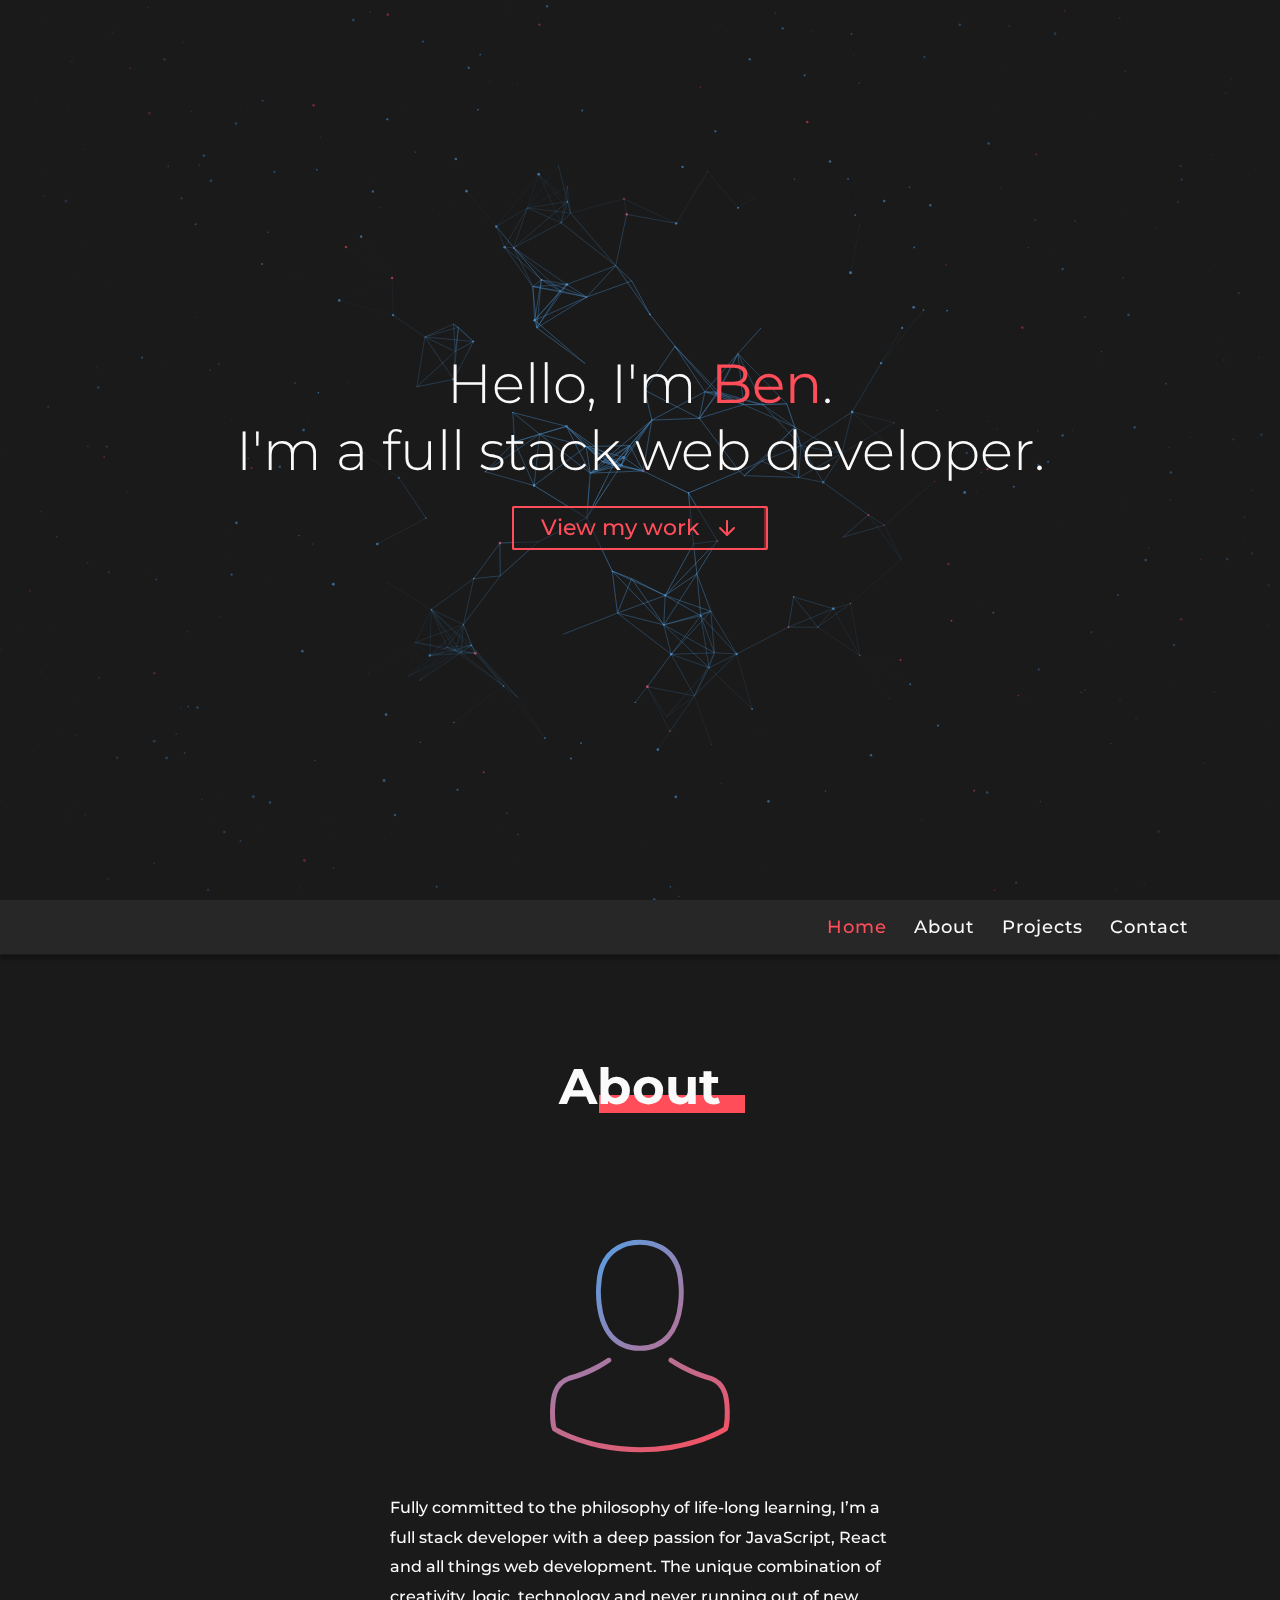
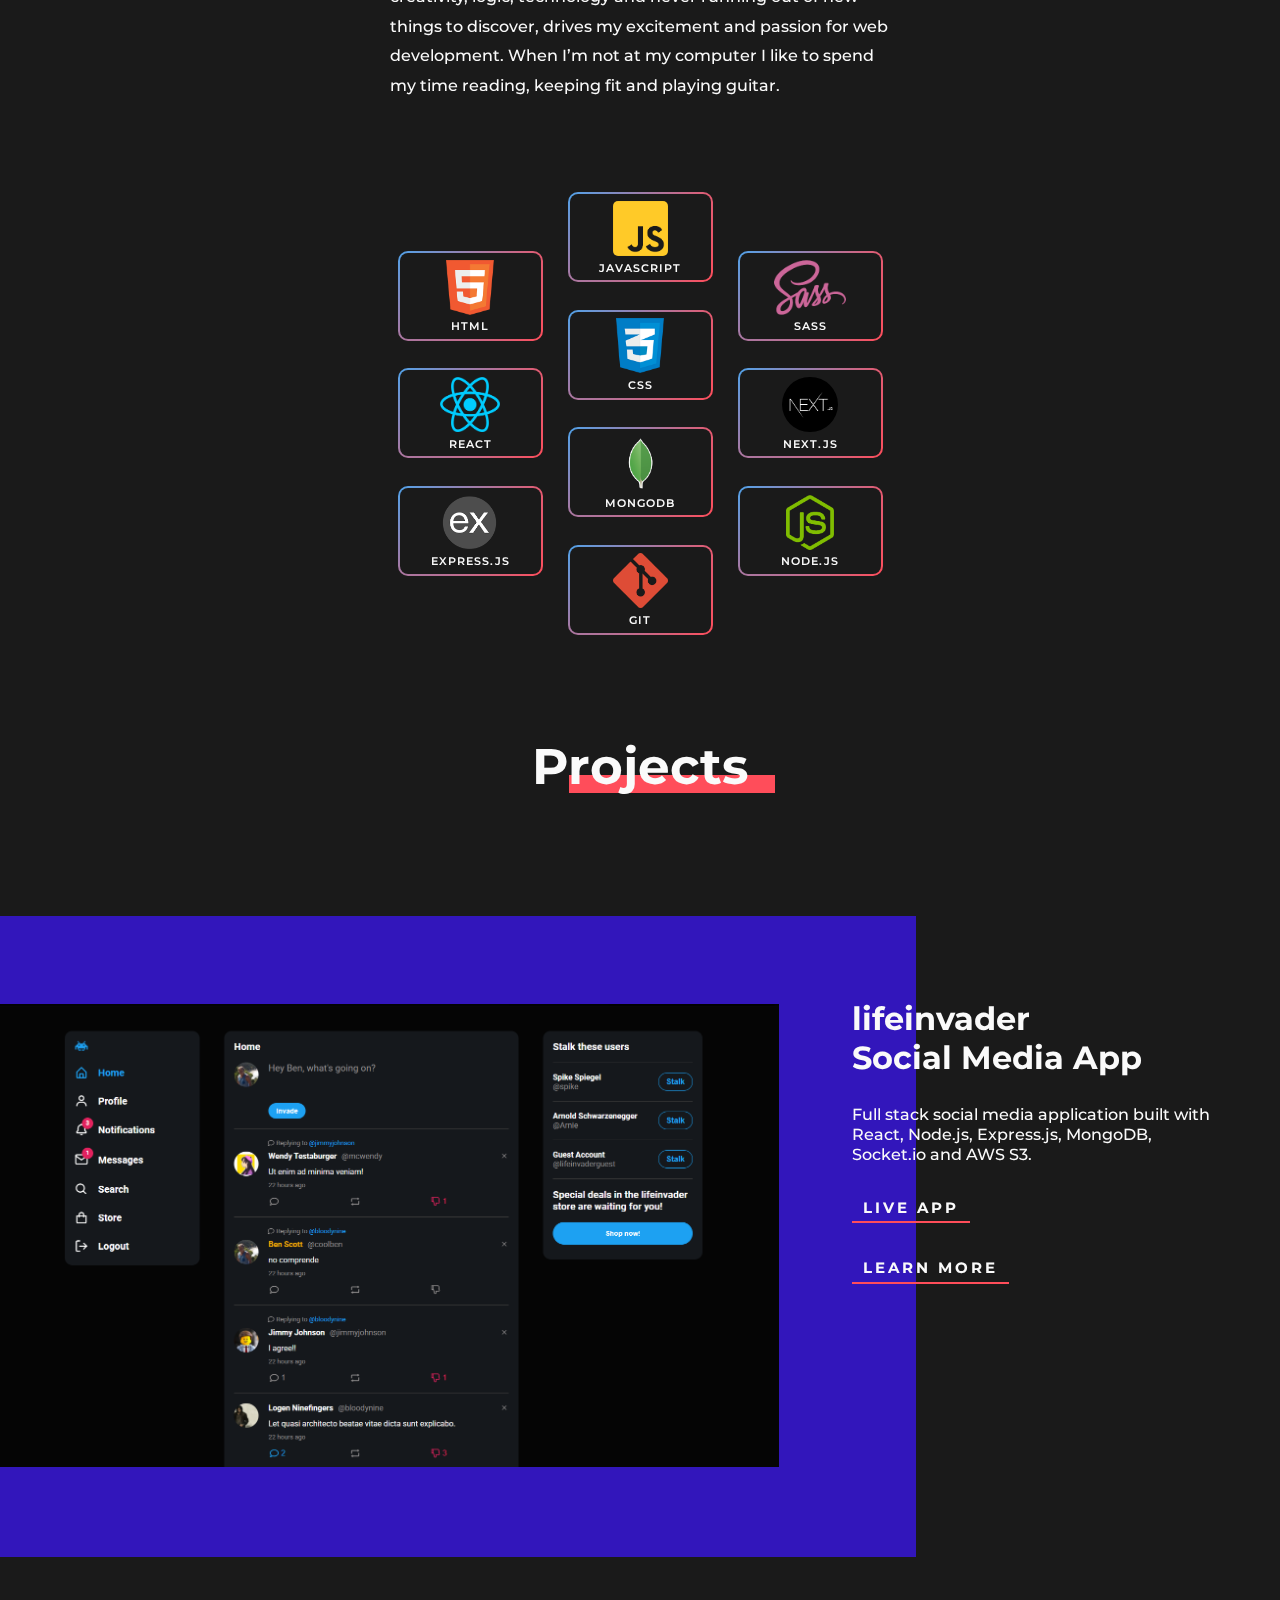
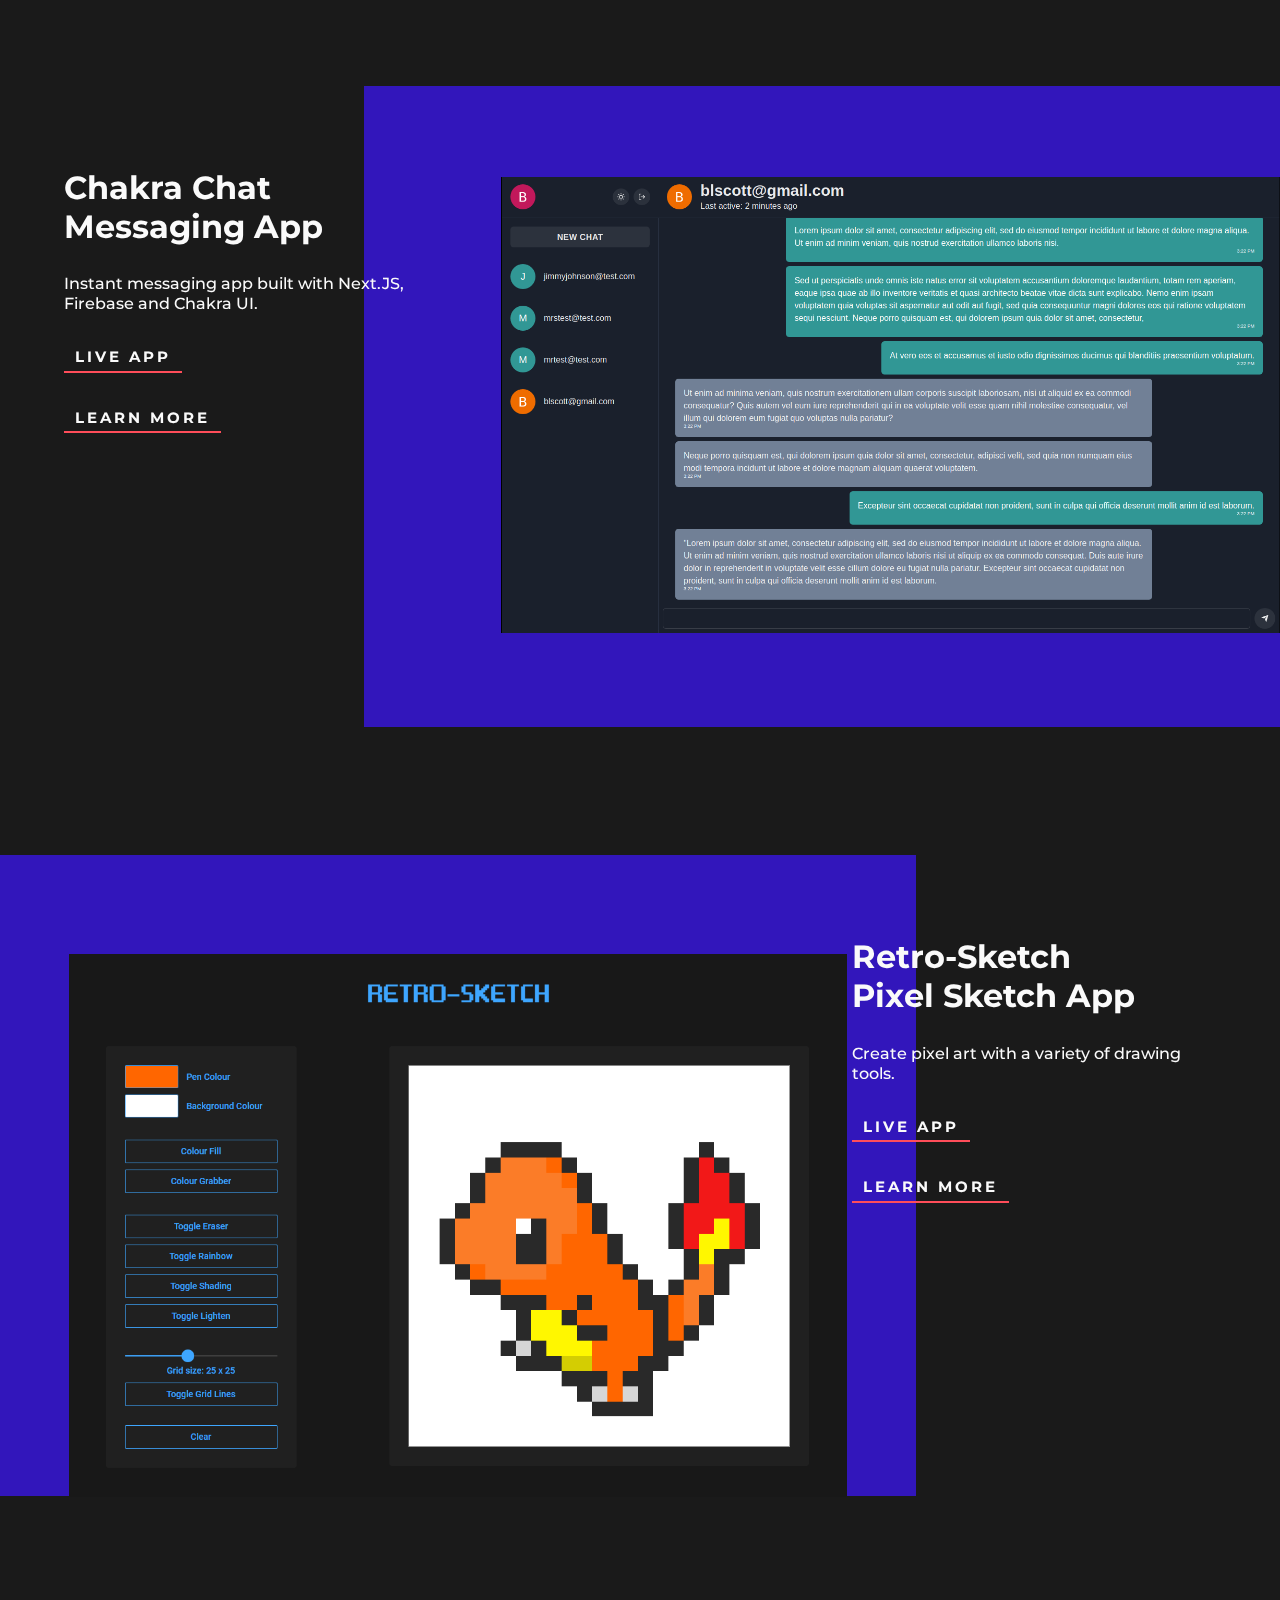
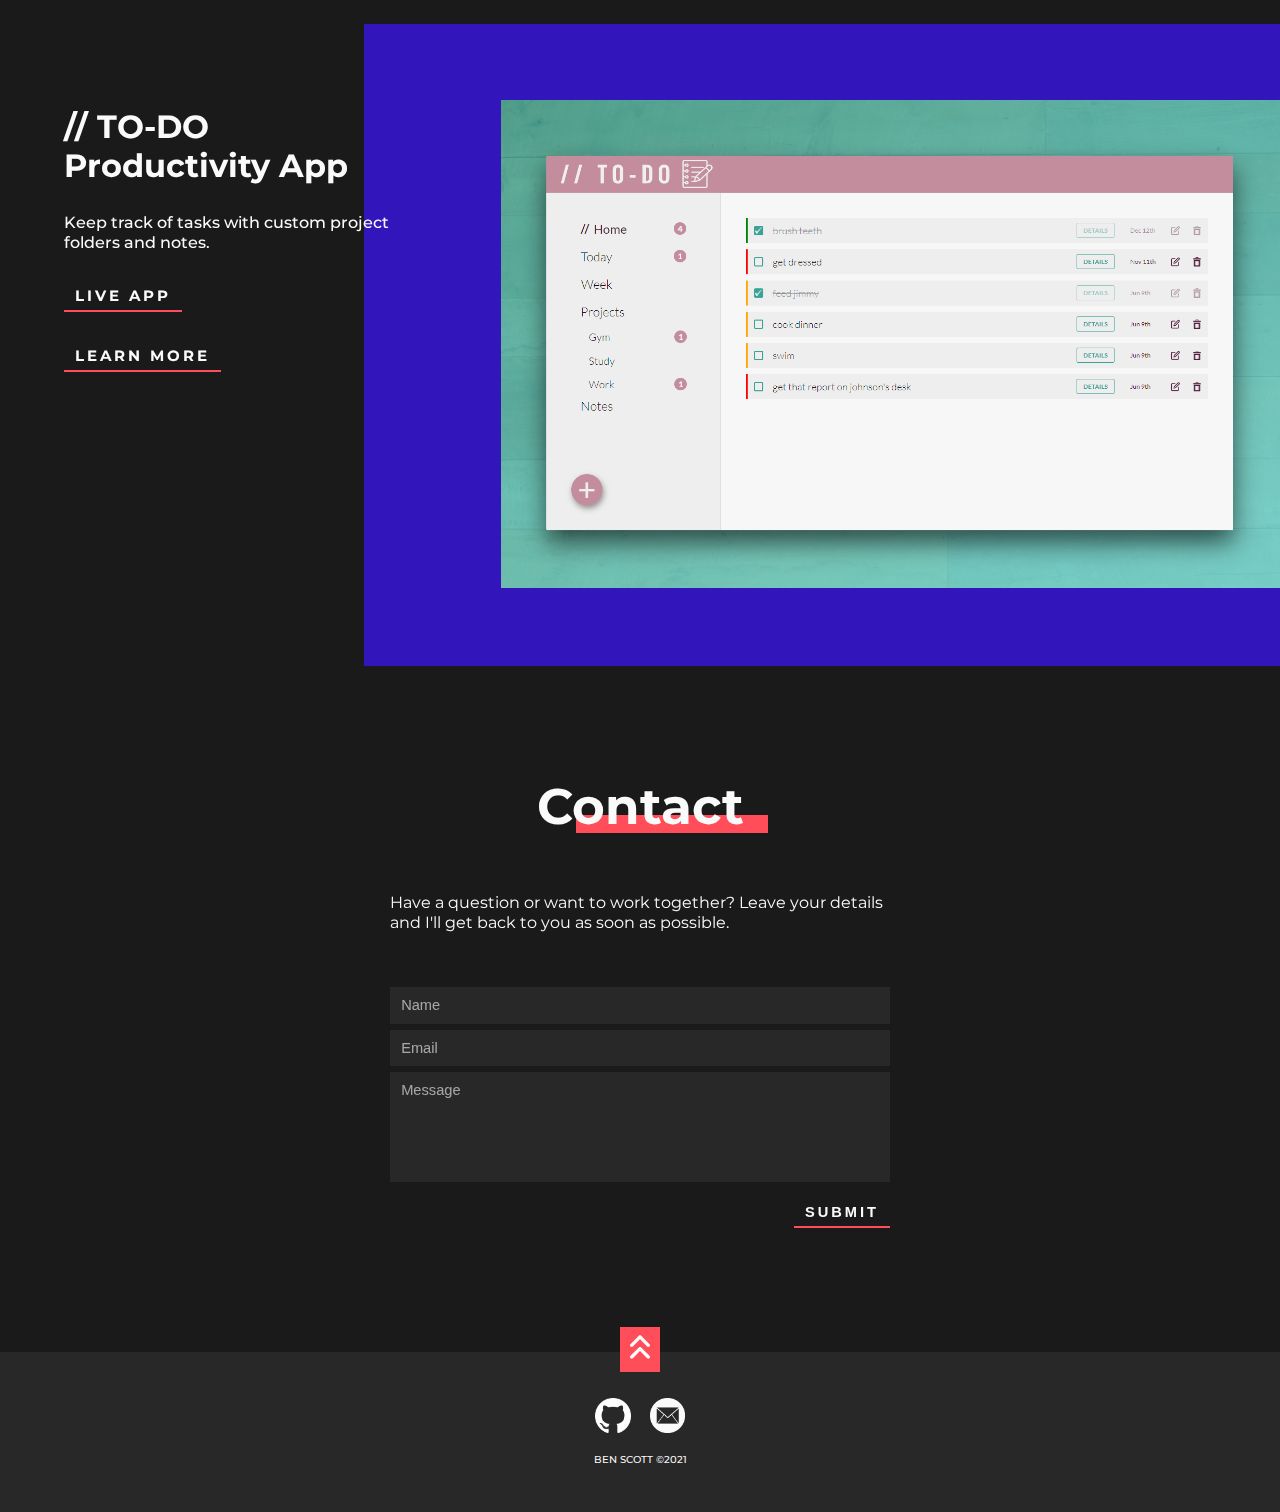
<file: dist/index.html>
<!doctype html><html lang="en"><head><meta charset="UTF-8"/><meta name="viewport" content="width=device-width,initial-scale=1"/><title>Ben Scott | Full Stack Web Developer</title><link rel="icon" href="fav.png"><script defer="defer" src="main.e7c7970a12833611eb02.js"></script><link href="main.40f27e161ba829c32fbb.css" rel="stylesheet"></head><body><div class="hero" id="hero"><div class="canvas"><canvas class="connecting-dots"></canvas></div><div class="heading"><div class="heading__line-1">Hello, I'm <span>Ben</span>.</div><div class="heading__line-2">I'm a full stack web developer.</div><a href="#about" class="heading__link"><div class="heading-cta">View my work <svg class="heading__arrow" version="1.1" xmlns="http://www.w3.org/2000/svg" width="24" height="24" viewBox="0 0 24 24"><title>arrow-right</title><path d="M11.293 5.707l5.293 5.293h-11.586c-0.552 0-1 0.448-1 1s0.448 1 1 1h11.586l-5.293 5.293c-0.391 0.391-0.391 1.024 0 1.414s1.024 0.391 1.414 0l7-7c0.092-0.092 0.166-0.202 0.217-0.324 0.101-0.245 0.101-0.521 0-0.766-0.049-0.118-0.121-0.228-0.217-0.324l-7-7c-0.391-0.391-1.024-0.391-1.414 0s-0.391 1.024 0 1.414z"></path></svg></div></a></div></div><nav class="navigation-bar"><ul class="navigation"><li class="navigation__item navigation__item--active" id="nav-hero"><a href="#hero">Home</a></li><li class="navigation__item" id="nav-about"><a href="#about">About</a></li><li class="navigation__item" id="nav-projects"><a href="#projects">Projects</a></li><li class="navigation__item" id="nav-contact"><a href="#contact">Contact</a></li></ul></nav><div class="main-bg"><div class="canvas"><canvas class="canvas-2"></canvas></div></div><section class="about" id="about"><h2 class="about__heading section-heading">About</h2><div class="about__content"><div class="profile"><div class="profile__picture"><svg version="1.1" id="Capa_1" xmlns="http://www.w3.org/2000/svg" xmlns:xlink="http://www.w3.org/1999/xlink" x="0px" y="0px" viewBox="0 0 482.9 482.9" style="enable-background:new 0 0 482.9 482.9" xml:space="preserve" height="100%" stroke="rgb(26, 26, 26)" stroke-width="16"><g><path fill="url(#gradient-1)" d="M239.7,260.2c0.5,0,1,0,1.6,0c0.2,0,0.4,0,0.6,0c0.3,0,0.7,0,1,0c29.3-0.5,53-10.8,70.5-30.5
  			c38.5-43.4,32.1-117.8,31.4-124.9c-2.5-53.3-27.7-78.8-48.5-90.7C280.8,5.2,262.7,0.4,242.5,0h-0.7c-0.1,0-0.3,0-0.4,0h-0.6
  			c-11.1,0-32.9,1.8-53.8,13.7c-21,11.9-46.6,37.4-49.1,91.1c-0.7,7.1-7.1,81.5,31.4,124.9C186.7,249.4,210.4,259.7,239.7,260.2z
  			 M164.6,107.3c0-0.3,0.1-0.6,0.1-0.8c3.3-71.7,54.2-79.4,76-79.4h0.4c0.2,0,0.5,0,0.8,0c27,0.6,72.9,11.6,76,79.4
  			c0,0.3,0,0.6,0.1,0.8c0.1,0.7,7.1,68.7-24.7,104.5c-12.6,14.2-29.4,21.2-51.5,21.4c-0.2,0-0.3,0-0.5,0l0,0c-0.2,0-0.3,0-0.5,0
  			c-22-0.2-38.9-7.2-51.4-21.4C157.7,176.2,164.5,107.9,164.6,107.3z"/><path fill="url(#gradient-2)" d="M446.8,383.6c0-0.1,0-0.2,0-0.3c0-0.8-0.1-1.6-0.1-2.5c-0.6-19.8-1.9-66.1-45.3-80.9c-0.3-0.1-0.7-0.2-1-0.3
  			c-45.1-11.5-82.6-37.5-83-37.8c-6.1-4.3-14.5-2.8-18.8,3.3c-4.3,6.1-2.8,14.5,3.3,18.8c1.7,1.2,41.5,28.9,91.3,41.7
  			c23.3,8.3,25.9,33.2,26.6,56c0,0.9,0,1.7,0.1,2.5c0.1,9-0.5,22.9-2.1,30.9c-16.2,9.2-79.7,41-176.3,41
  			c-96.2,0-160.1-31.9-176.4-41.1c-1.6-8-2.3-21.9-2.1-30.9c0-0.8,0.1-1.6,0.1-2.5c0.7-22.8,3.3-47.7,26.6-56
  			c49.8-12.8,89.6-40.6,91.3-41.7c6.1-4.3,7.6-12.7,3.3-18.8c-4.3-6.1-12.7-7.6-18.8-3.3c-0.4,0.3-37.7,26.3-83,37.8
  			c-0.4,0.1-0.7,0.2-1,0.3c-43.4,14.9-44.7,61.2-45.3,80.9c0,0.9,0,1.7-0.1,2.5c0,0.1,0,0.2,0,0.3c-0.1,5.2-0.2,31.9,5.1,45.3
  			c1,2.6,2.8,4.8,5.2,6.3c3,2,74.9,47.8,195.2,47.8s192.2-45.9,195.2-47.8c2.3-1.5,4.2-3.7,5.2-6.3
  			C447,415.5,446.9,388.8,446.8,383.6z"/></g><defs><linearGradient id="gradient-1" x1="0" y1="0" x2="80%" y2="80%"><stop stop-color="rgb(81,162,233)" offset="0%"/><stop stop-color="rgb(168,120,162)" offset="100%"/></linearGradient><linearGradient id="gradient-2" x1="20%" y1="20%" x2="100%" y2="100%"><stop stop-color="rgb(168,120,162)" offset="0%"/><stop stop-color="rgb(255,77,90)" offset="100%"/></linearGradient></defs></svg></div><p class="profile__blurb">Fully committed to the philosophy of life-long learning, I’m a full stack developer with a deep passion for JavaScript, React and all things web development. The unique combination of creativity, logic, technology and never running out of new things to discover, drives my excitement and passion for web development. When I’m not at my computer I like to spend my time reading, keeping fit and playing guitar.</p></div><div class="skills"><div class="skills__row"><div class="skills__item skills__item--html"><img src="imgs/html.6aa56206be02cf6404844871df1d2da6.png" alt=""/><div class="skills__item-name">HTML</div></div><div class="skills__item skills__item--react"><img src="imgs/react.cb15bfce2a9004ce61c5f79f805b067b.png" alt=""/><div class="skills__item-name">REACT</div></div><div class="skills__item skills__item--npm"><img src="imgs/express.1eca086d2a78b4be3dd1f0a47b84b618.png" alt=""/><div class="skills__item-name">EXPRESS.JS</div></div></div><div class="skills__row"><div class="skills__item skills__item--js"><img src="imgs/js.f8a28e905c78dadb79434b7ceebd52a0.png" alt=""/><div class="skills__item-name">JAVASCRIPT</div></div><div class="skills__item skills__item--css"><img src="imgs/css.0ce0f0a2b4c4aa34b64c40e5278af3d1.png" alt=""/><div class="skills__item-name">CSS</div></div><div class="skills__item skills__item--python"><img src="imgs/mongo.41ae1969f341d30268a13d57846efcc6.png" alt=""/><div class="skills__item-name">MONGODB</div></div><div class="skills__item skills__item--git"><img src="imgs/git.3092b5991e8accb9e7c36817c048a8d5.png" alt=""/><div class="skills__item-name">GIT</div></div></div><div class="skills__row"><div class="skills__item skills__item--sass"><img src="imgs/sass.3706567f8b353c748df3850c1aabca46.png" alt=""/><div class="skills__item-name">SASS</div></div><div class="skills__item skills__item--webpack"><img src="imgs/nextjs.ff373e2ef4f7fdf152425a8c5c30816c.png" alt=""/><div class="skills__item-name">NEXT.JS</div></div><div class="skills__item skills__item--r"><img src="imgs/node.94a06c4b9dd29e984501e6407e77a918.png" alt=""/><div class="skills__item-name">NODE.JS</div></div></div></div></div></section><section class="projects" id="projects"><h2 class="projects__heading section-heading">Projects</h2><div class="project project-left"><a href="https://lifeinvadersocial.herokuapp.com/" target="_blank"><div class="project__image-container weather"><div class="project__image-image"><img src="imgs/lifeinvader.c25acb0a33904bc4e90c656d87c651cc.png" alt=""/></div></div></a><div class="project__info"><h3 class="project__title">lifeinvader<br/>Social Media App</h3><p class="project__description">Full stack social media application built with React, Node.js, Express.js, MongoDB, Socket.io and AWS S3.</p><a href="https://lifeinvadersocial.herokuapp.com/" target="_blank"><div class="project__live-2">Live app</div></a><a href="https://github.com/bscottnz/life-invader-frontend" target="_blank"><div class="project__live-2">learn more</div></a></div></div><div class="project project-right"><div class="project__info"><h3 class="project__title">Chakra Chat<br/>Messaging App</h3><p class="project__description">Instant messaging app built with Next.JS, Firebase and Chakra UI.</p><a href="https://nextjs-chakra-chatapp-qnhb6dq42-bscottnz.vercel.app/" target="_blank"><div class="project__live-2">live app</div></a><a href="https://github.com/bscottnz/nextjs-chakra-chatapp" target="_blank"><div class="project__live-2">learn more</div></a></div><a href="https://nextjs-chakra-chatapp-qnhb6dq42-bscottnz.vercel.app/" target="_blank"><div class="project__image-container todo"><div class="project__image-image"><img src="imgs/chatapp.d9f2104f9e2c15a0bcbba042541ca178.png" alt=""/></div></div></a></div><div class="project project-left"><a href="https://bscottnz.github.io/esketch/" target="_blank"><div class="project__image-container retro"><div class="project__image-image"><img src="imgs/retro.d5a0a58727affa92cb80fdfa78a07a26.png" alt=""/></div></div></a><div class="project__info"><h3 class="project__title">Retro-Sketch<br/>Pixel Sketch App</h3><p class="project__description">Create pixel art with a variety of drawing tools.</p><a href="https://bscottnz.github.io/esketch/" target="_blank"><div class="project__live-2">Live app</div></a><a href="https://github.com/bscottnz/esketch" target="_blank"><div class="project__live-2">learn more</div></a></div></div><div class="project project-right"><div class="project__info"><h3 class="project__title">// TO-DO<br/>Productivity App</h3><p class="project__description">Keep track of tasks with custom project folders and notes.</p><a href="https://bscottnz.github.io/todo/" target="_blank"><div class="project__live-2">live app</div></a><a href="https://github.com/bscottnz/todo" target="_blank"><div class="project__live-2">learn more</div></a></div><a href="https://bscottnz.github.io/todo/" target="_blank"><div class="project__image-container todo"><div class="project__image-image"><img src="imgs/todo.af05ff37bdc5302d22530d5631e136cd.png" alt=""/></div></div></a></div></section><section class="contact" id="contact"><h2 class="contact__heading section-heading">Contact</h2><p class="contact__text">Have a question or want to work together? Leave your details and I'll get back to you as soon as possible.</p><form class="contact__form" action="https://formspree.io/f/xdoprgpv" method="POST"><input class="contact__form-name" name="name" placeholder="Name"/> <input class="contact__form-email" type="email" name="_replyto" placeholder="Email"/> <textarea class="contact__form-message" name="message" placeholder="Message"></textarea><div class="contact__form-error-submit"><div class="form-error"><div class="form-error__name">Please enter your name.</div><div class="form-error__email">Please enter a valid email.</div><div class="form-error__msg">Please enter a message.</div></div><button type="button" class="contact__form-submit-2 project__live-2" id="form-submit">Submit</button></div></form></section><footer class="footer"><a href="#hero"><div class="return-home"><svg version="1.1" xmlns="http://www.w3.org/2000/svg" width="100%" viewBox="0 0 24 24"><title></title><path fill="#fafafa" d="M17.707 10.293l-5-5c-0.391-0.391-1.024-0.391-1.414 0l-5 5c-0.391 0.391-0.391 1.024 0 1.414s1.024 0.391 1.414 0l4.293-4.293 4.293 4.293c0.391 0.391 1.024 0.391 1.414 0s0.391-1.024 0-1.414zM17.707 17.293l-5-5c-0.391-0.391-1.024-0.391-1.414 0l-5 5c-0.391 0.391-0.391 1.024 0 1.414s1.024 0.391 1.414 0l4.293-4.293 4.293 4.293c0.391 0.391 1.024 0.391 1.414 0s0.391-1.024 0-1.414z"></path></svg></div></a><div class="socials"><a href="https://github.com/bscottnz" target="_blank"><div class="socials__github"><img src="imgs/github-logo.d03ce87cf6b5a432c44f847eefec1204.png" alt=""/></div></a><a href="mailto:blscott@gmail.com" target="_blank"><div class="socials__email"><img src="imgs/mail.4f2db89278f9ad3abef627211b414574.png" alt=""/></div></a></div><p class="copyright">BEN SCOTT ©2021</p></footer></body></html>
</file>
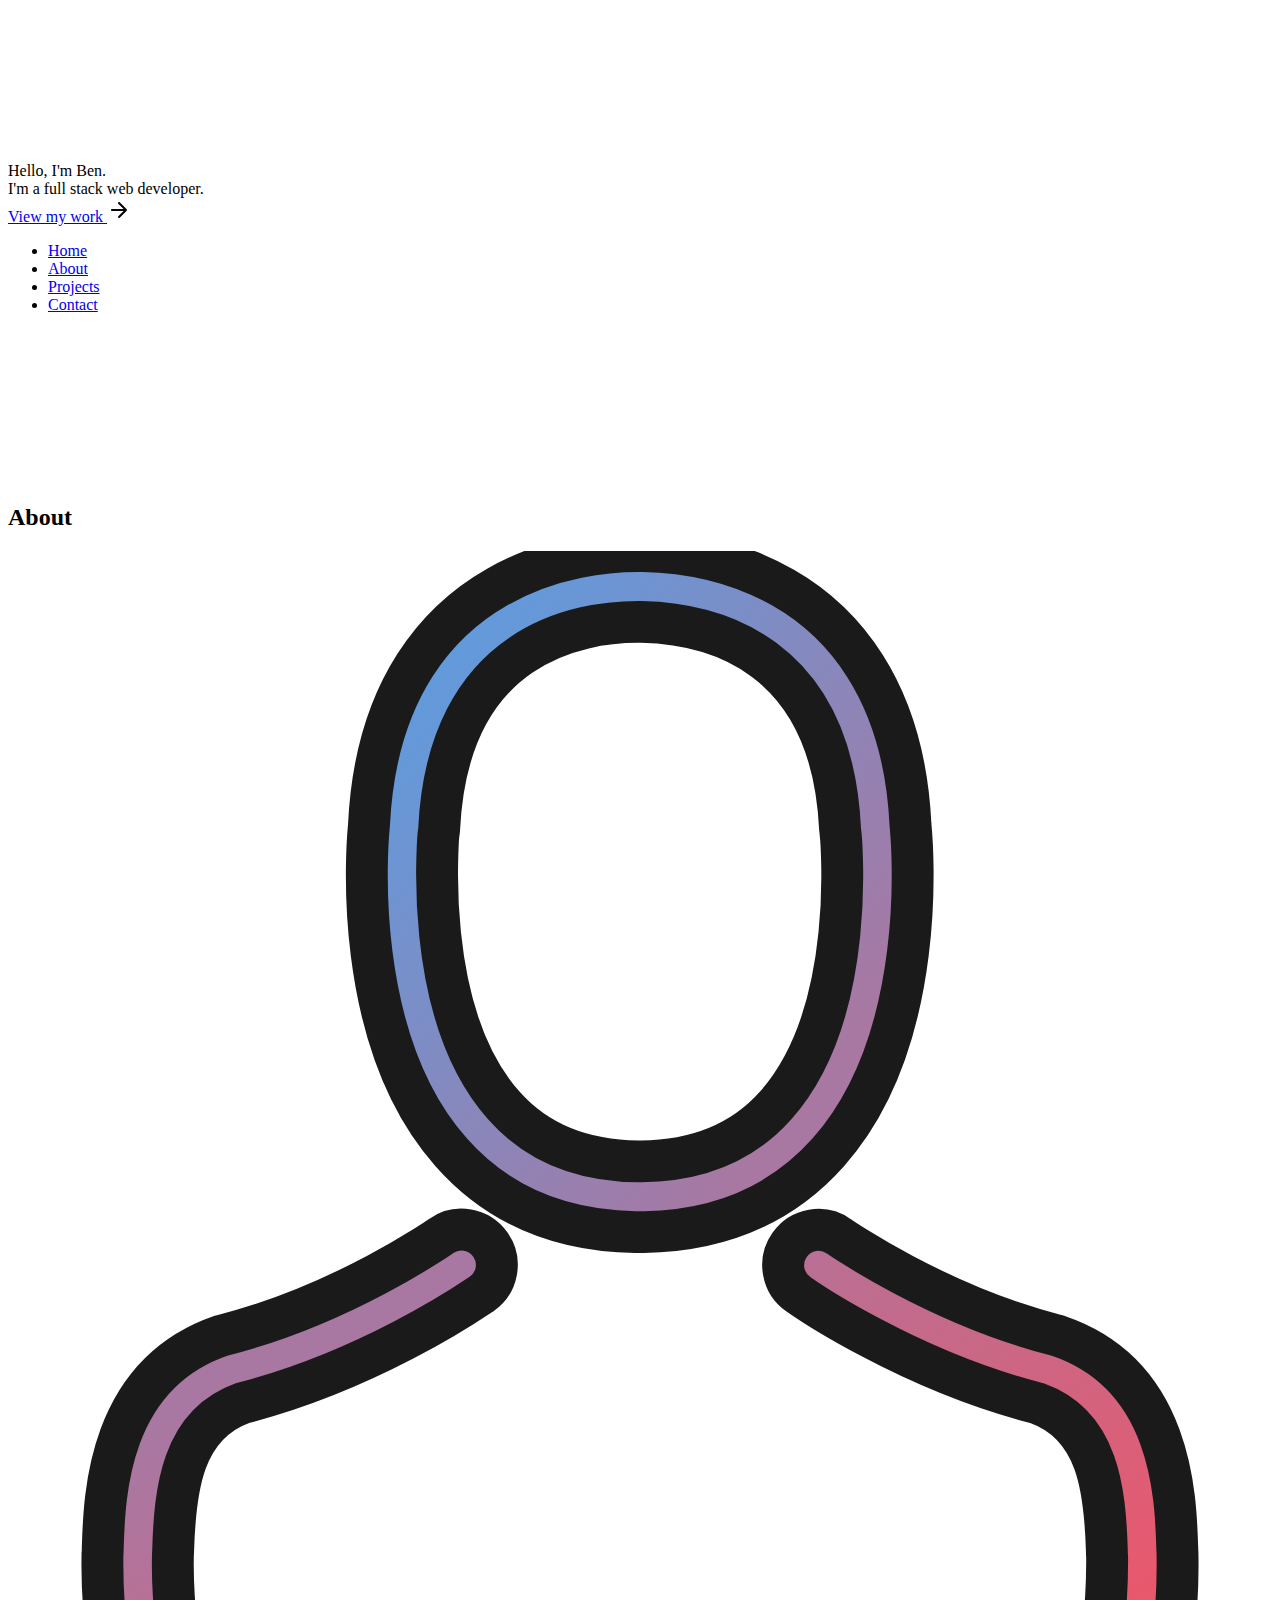
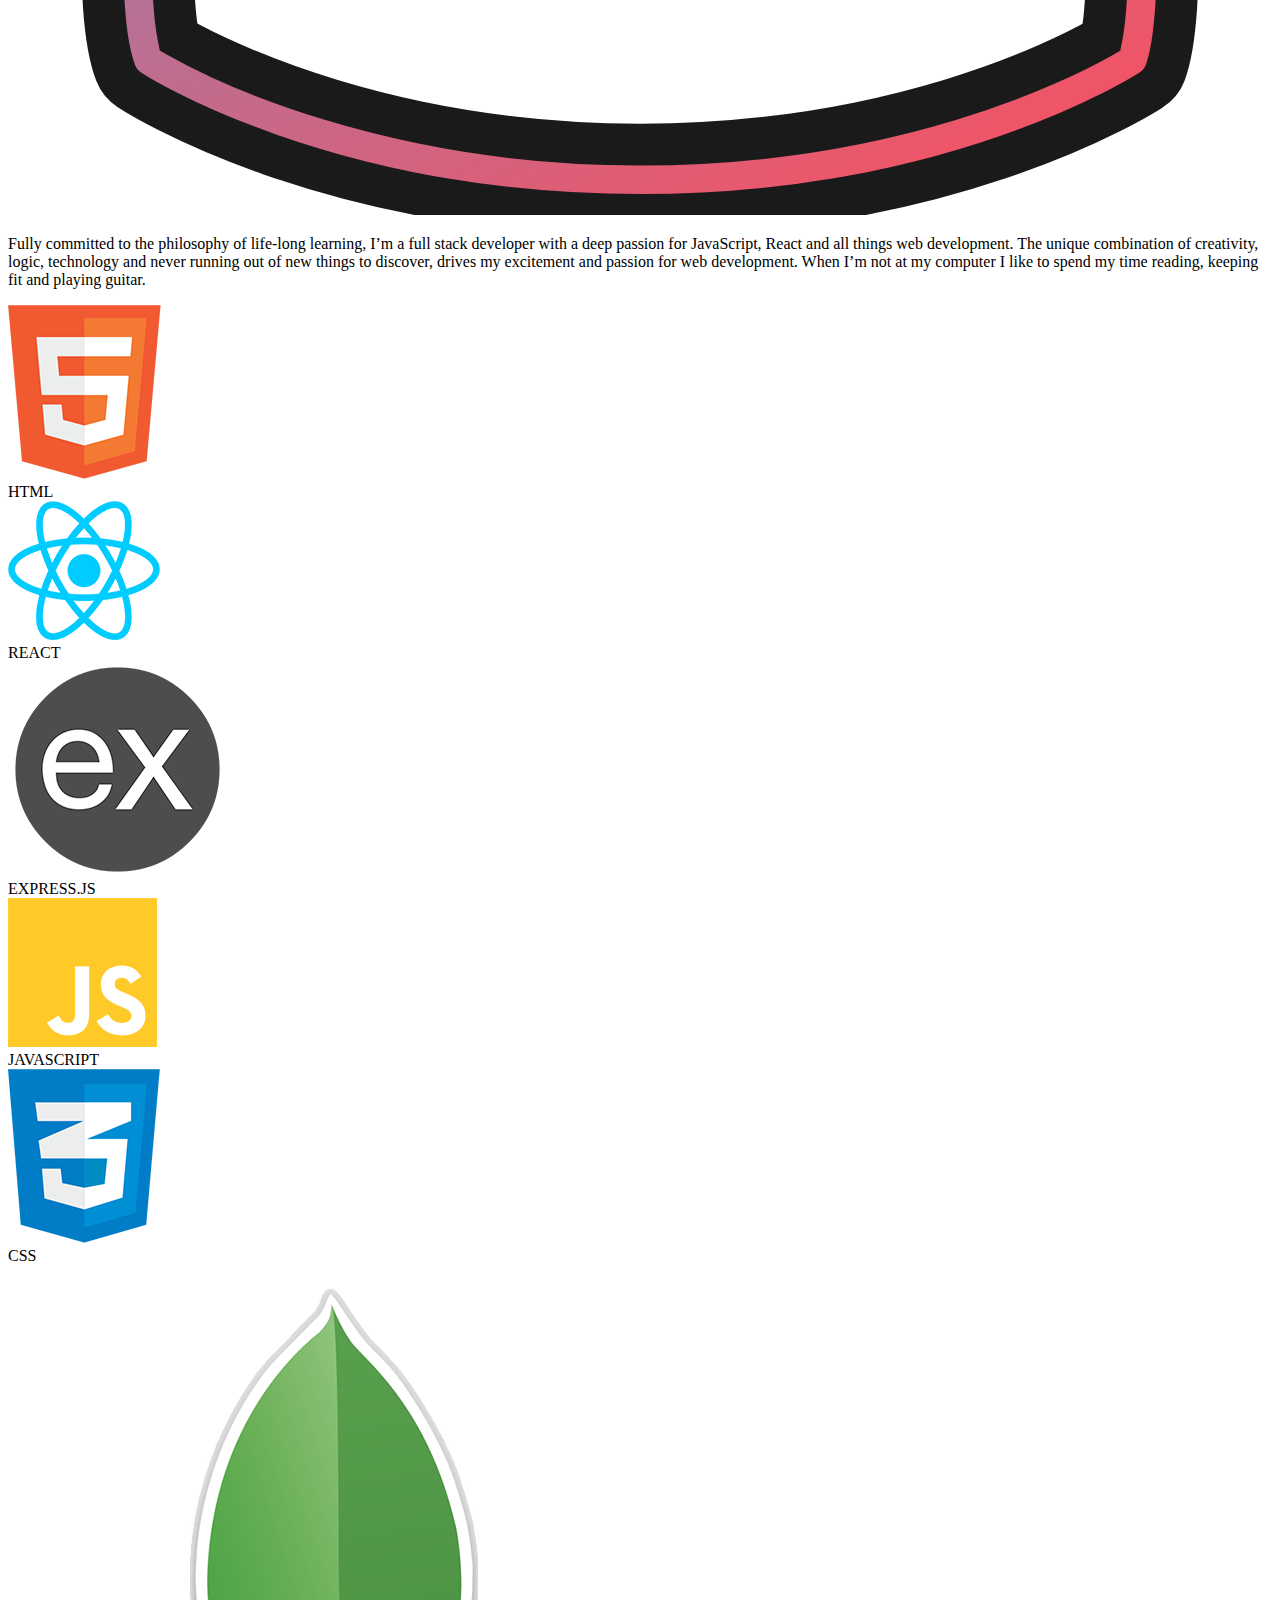
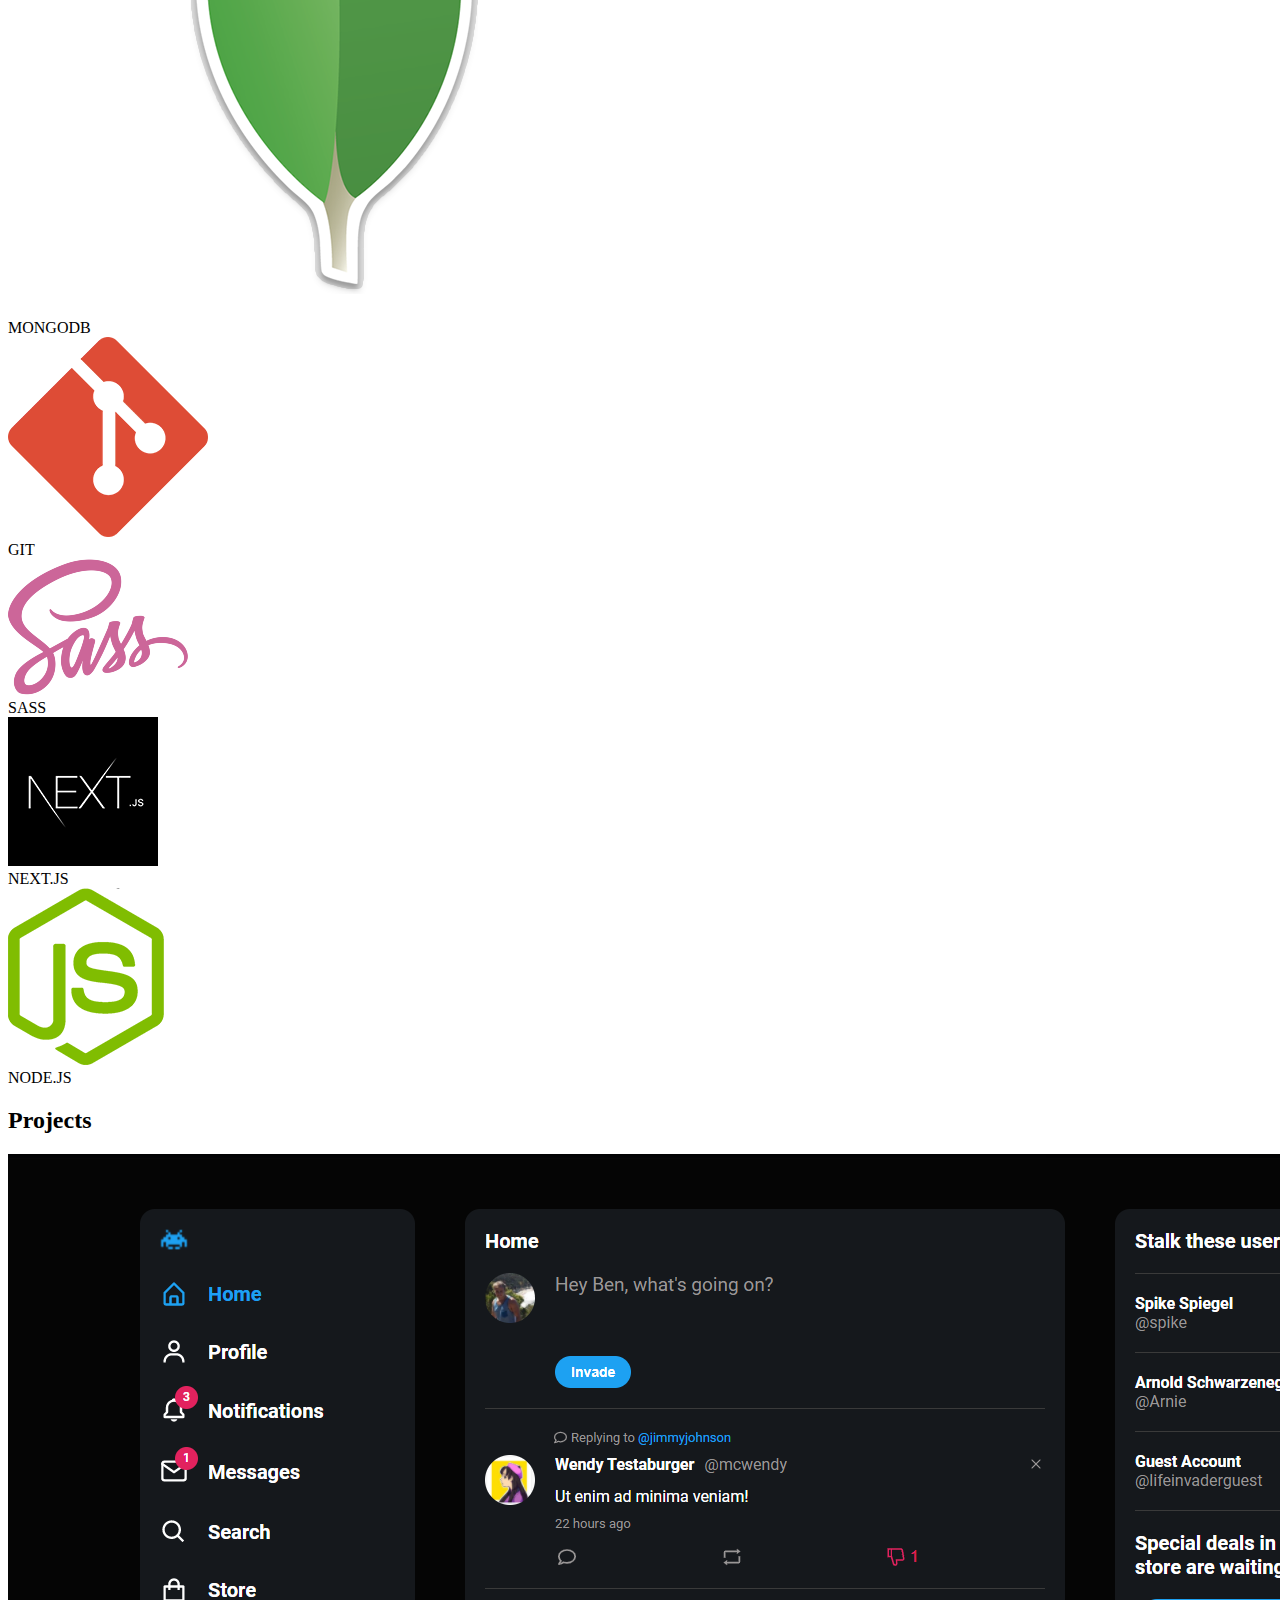
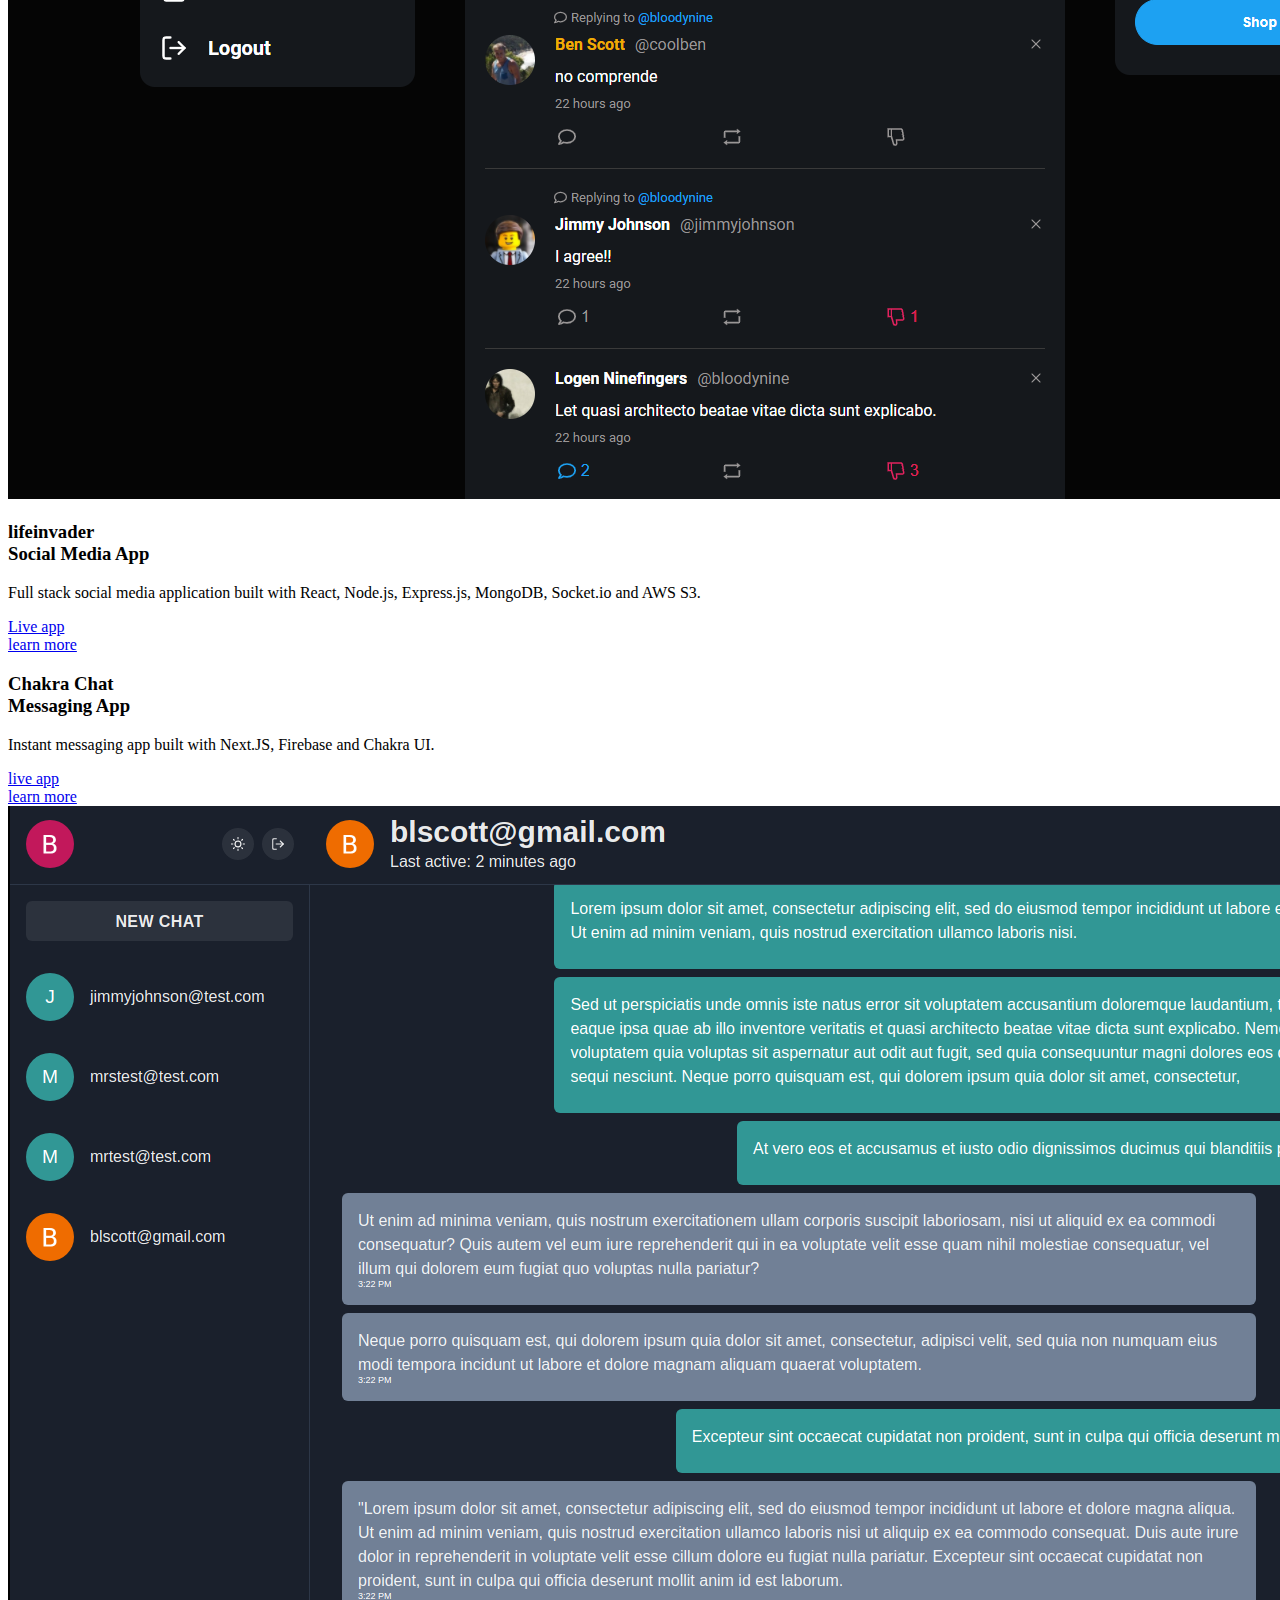
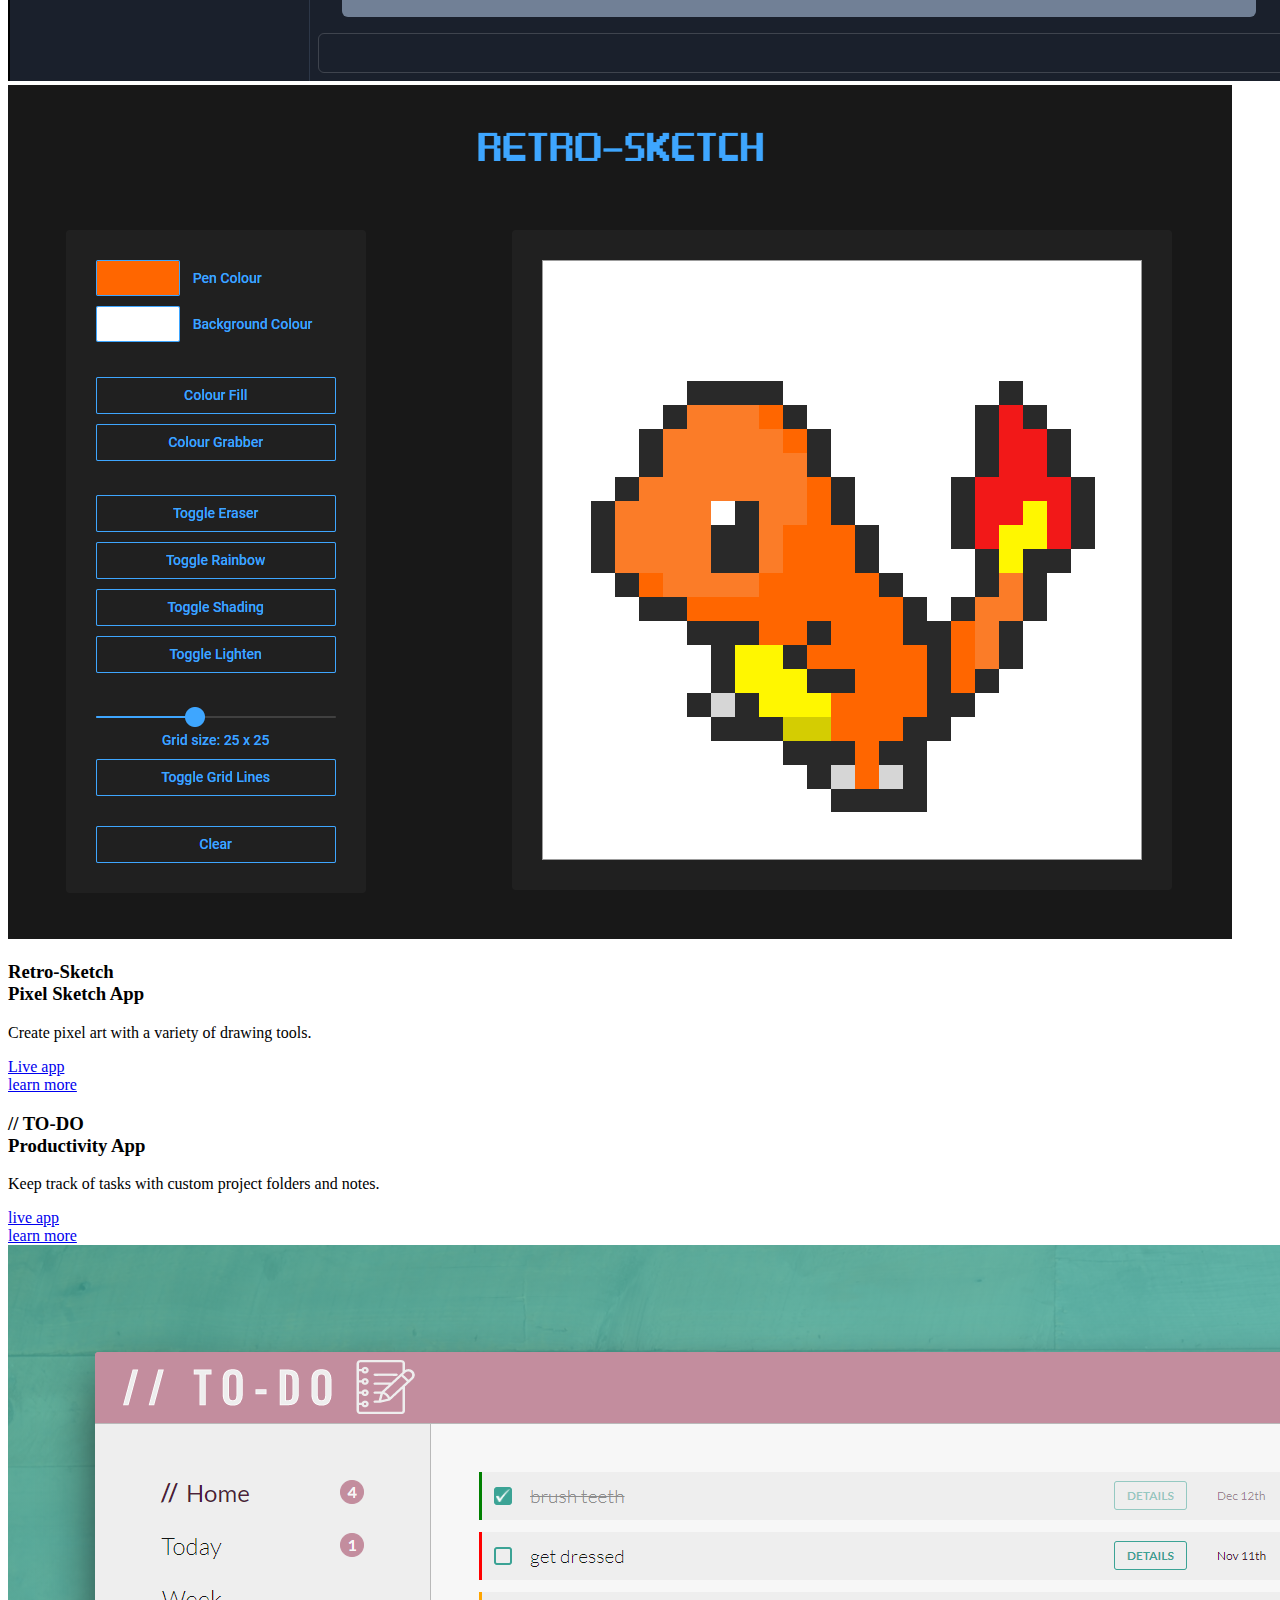
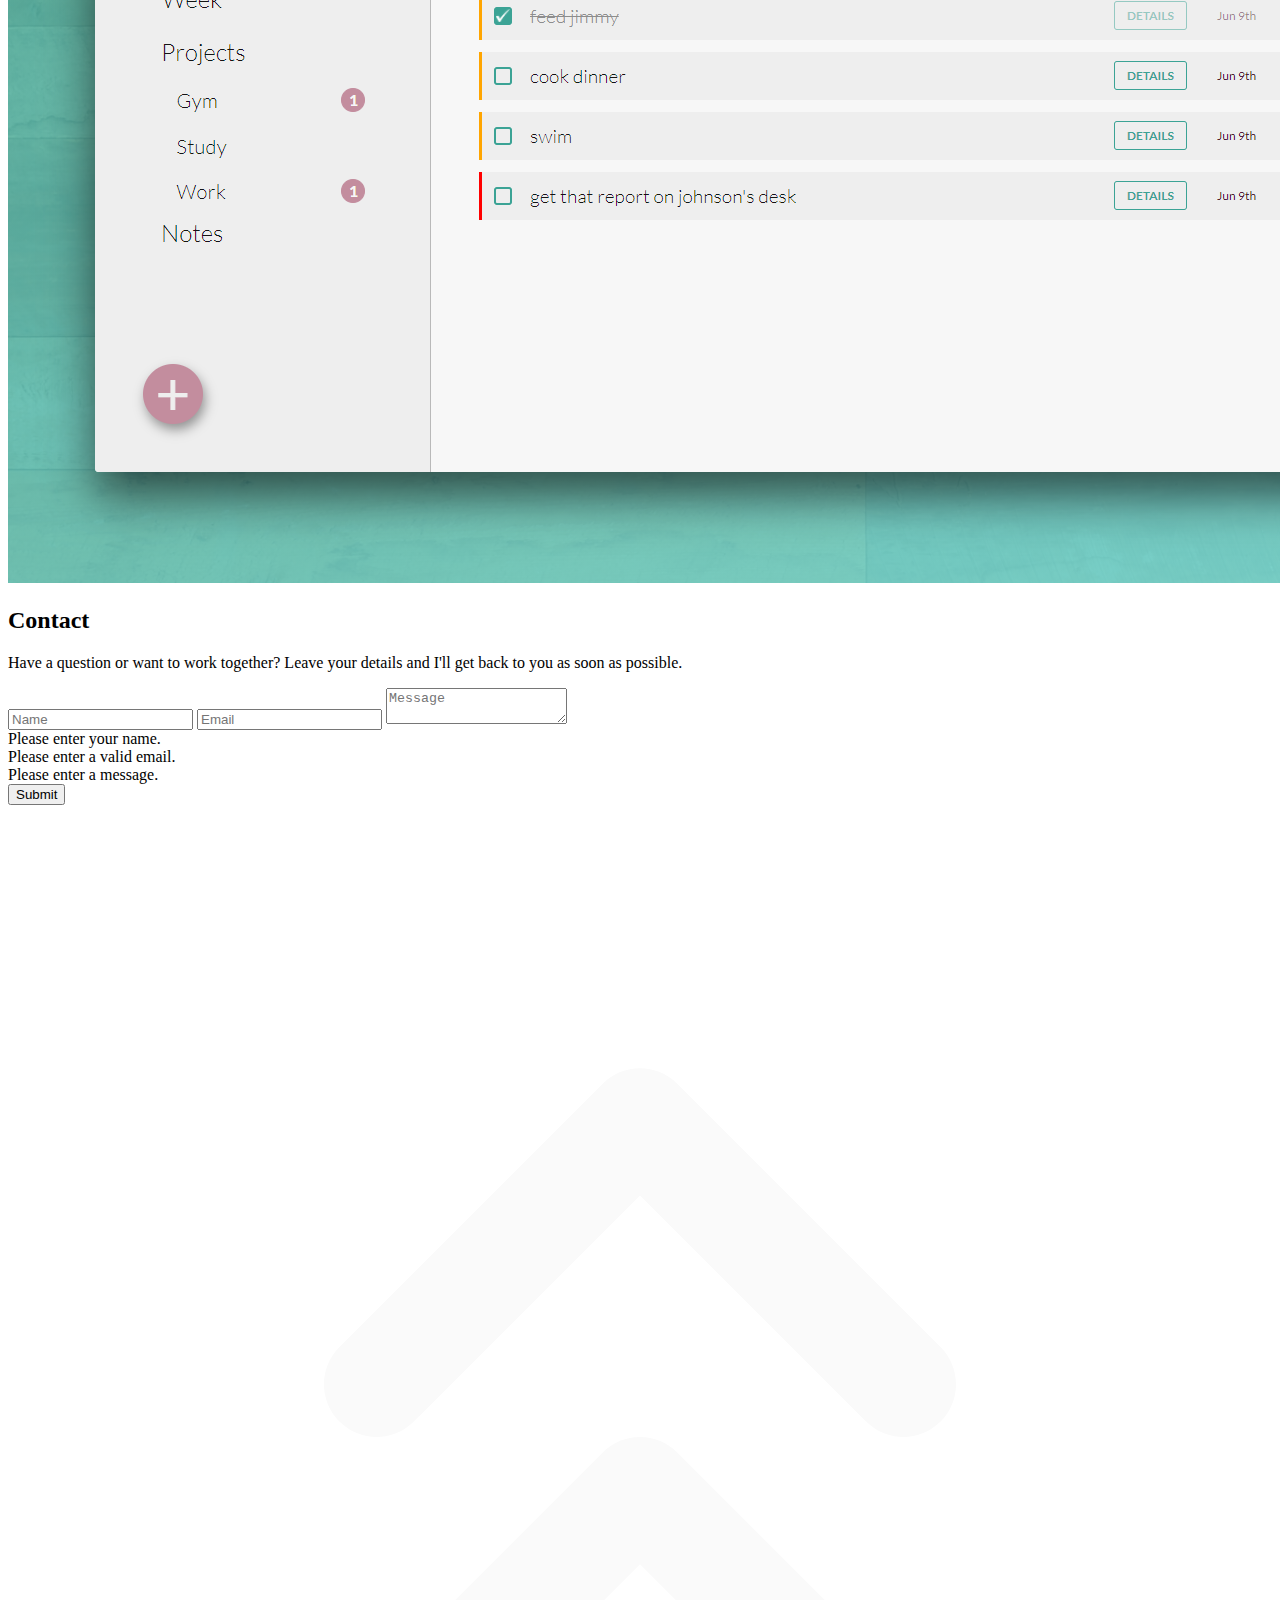
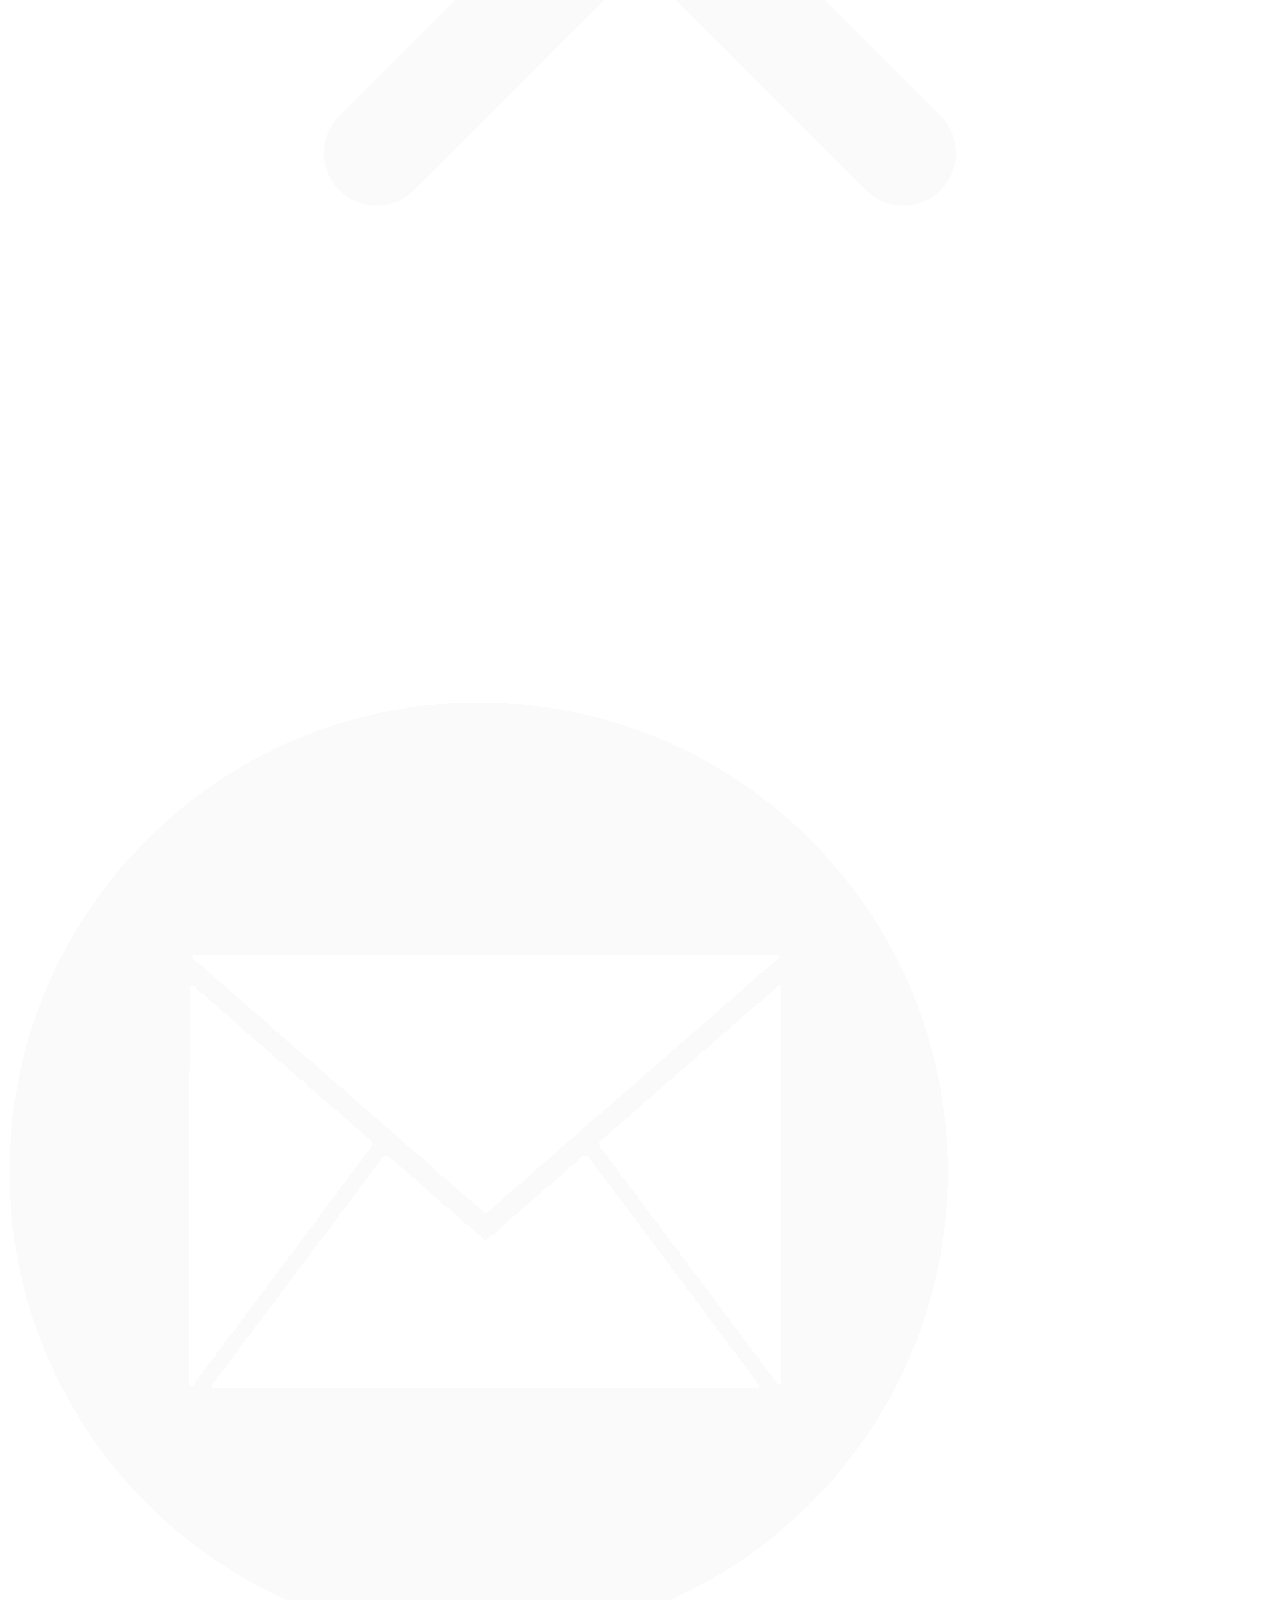
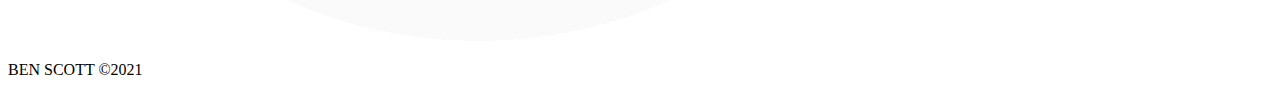
<file: src/template.html>
<!DOCTYPE html>
<html lang="en">
  <head>
    <meta charset="UTF-8" />
    <meta name="viewport" content="width=device-width, initial-scale=1.0" />
    <title>Ben Scott | Full Stack Web Developer</title>
  </head>
  <body>
    <div class="hero" id="hero">
      <div class="canvas">
        <canvas class="connecting-dots"></canvas>
      </div>
      <div class="heading">
        <div class="heading__line-1">Hello, I'm <span>Ben</span>.</div>
        <div class="heading__line-2">I'm a full stack web developer.</div>
        <a href="#about" class="heading__link">
          <div class="heading-cta">
            View my work

            <svg
              class="heading__arrow"
              version="1.1"
              xmlns="http://www.w3.org/2000/svg"
              width="24"
              height="24"
              viewBox="0 0 24 24"
            >
              <title>arrow-right</title>
              <path
                d="M11.293 5.707l5.293 5.293h-11.586c-0.552 0-1 0.448-1 1s0.448 1 1 1h11.586l-5.293 5.293c-0.391 0.391-0.391 1.024 0 1.414s1.024 0.391 1.414 0l7-7c0.092-0.092 0.166-0.202 0.217-0.324 0.101-0.245 0.101-0.521 0-0.766-0.049-0.118-0.121-0.228-0.217-0.324l-7-7c-0.391-0.391-1.024-0.391-1.414 0s-0.391 1.024 0 1.414z"
              ></path>
            </svg>
          </div>
        </a>
      </div>
    </div>
    <nav class="navigation-bar">
      <ul class="navigation">
        <li class="navigation__item navigation__item--active" id="nav-hero"><a href="#hero">Home</a></li>
        <li class="navigation__item" id="nav-about"><a href="#about">About</a></li>
        <li class="navigation__item" id="nav-projects"><a href="#projects">Projects</a></li>
        <li class="navigation__item" id="nav-contact"><a href="#contact">Contact</a></li>
      </ul>
    </nav>
    <div class="main-bg">
      <div class="canvas">
        <canvas class="canvas-2"></canvas>
      </div>
    </div>
    <section class="about" id="about">
      <h2 class="about__heading section-heading">About</h2>

      <div class="about__content">
        <div class="profile">
          <div class="profile__picture">
            <svg
              version="1.1"
              id="Capa_1"
              xmlns="http://www.w3.org/2000/svg"
              xmlns:xlink="http://www.w3.org/1999/xlink"
              x="0px"
              y="0px"
              viewBox="0 0 482.9 482.9"
              style="enable-background: new 0 0 482.9 482.9"
              xml:space="preserve"
              height="100%"
              stroke="rgb(26, 26, 26)"
              stroke-width="16"
            >
              <g>
                <path
                  fill="url(#gradient-1)"
                  d="M239.7,260.2c0.5,0,1,0,1.6,0c0.2,0,0.4,0,0.6,0c0.3,0,0.7,0,1,0c29.3-0.5,53-10.8,70.5-30.5
  			c38.5-43.4,32.1-117.8,31.4-124.9c-2.5-53.3-27.7-78.8-48.5-90.7C280.8,5.2,262.7,0.4,242.5,0h-0.7c-0.1,0-0.3,0-0.4,0h-0.6
  			c-11.1,0-32.9,1.8-53.8,13.7c-21,11.9-46.6,37.4-49.1,91.1c-0.7,7.1-7.1,81.5,31.4,124.9C186.7,249.4,210.4,259.7,239.7,260.2z
  			 M164.6,107.3c0-0.3,0.1-0.6,0.1-0.8c3.3-71.7,54.2-79.4,76-79.4h0.4c0.2,0,0.5,0,0.8,0c27,0.6,72.9,11.6,76,79.4
  			c0,0.3,0,0.6,0.1,0.8c0.1,0.7,7.1,68.7-24.7,104.5c-12.6,14.2-29.4,21.2-51.5,21.4c-0.2,0-0.3,0-0.5,0l0,0c-0.2,0-0.3,0-0.5,0
  			c-22-0.2-38.9-7.2-51.4-21.4C157.7,176.2,164.5,107.9,164.6,107.3z"
                />
                <path
                  fill="url(#gradient-2)"
                  d="M446.8,383.6c0-0.1,0-0.2,0-0.3c0-0.8-0.1-1.6-0.1-2.5c-0.6-19.8-1.9-66.1-45.3-80.9c-0.3-0.1-0.7-0.2-1-0.3
  			c-45.1-11.5-82.6-37.5-83-37.8c-6.1-4.3-14.5-2.8-18.8,3.3c-4.3,6.1-2.8,14.5,3.3,18.8c1.7,1.2,41.5,28.9,91.3,41.7
  			c23.3,8.3,25.9,33.2,26.6,56c0,0.9,0,1.7,0.1,2.5c0.1,9-0.5,22.9-2.1,30.9c-16.2,9.2-79.7,41-176.3,41
  			c-96.2,0-160.1-31.9-176.4-41.1c-1.6-8-2.3-21.9-2.1-30.9c0-0.8,0.1-1.6,0.1-2.5c0.7-22.8,3.3-47.7,26.6-56
  			c49.8-12.8,89.6-40.6,91.3-41.7c6.1-4.3,7.6-12.7,3.3-18.8c-4.3-6.1-12.7-7.6-18.8-3.3c-0.4,0.3-37.7,26.3-83,37.8
  			c-0.4,0.1-0.7,0.2-1,0.3c-43.4,14.9-44.7,61.2-45.3,80.9c0,0.9,0,1.7-0.1,2.5c0,0.1,0,0.2,0,0.3c-0.1,5.2-0.2,31.9,5.1,45.3
  			c1,2.6,2.8,4.8,5.2,6.3c3,2,74.9,47.8,195.2,47.8s192.2-45.9,195.2-47.8c2.3-1.5,4.2-3.7,5.2-6.3
  			C447,415.5,446.9,388.8,446.8,383.6z"
                />
              </g>
              <defs>
                <linearGradient id="gradient-1" x1="0" y1="0" x2="80%" y2="80%">
                  <stop stop-color="rgb(81,162,233)" offset="0%" />
                  <stop stop-color="rgb(168,120,162)" offset="100%" />
                </linearGradient>

                <linearGradient
                  id="gradient-2"
                  x1="20%"
                  y1="20%"
                  x2="100%"
                  y2="100%"
                >
                  <stop stop-color="rgb(168,120,162)" offset="0%" />
                  <stop stop-color="rgb(255,77,90)" offset="100%" />
                </linearGradient>
              </defs>
            </svg>
            <!-- <img src="./assets/propic.png" alt="" /> -->
          </div>
          <p class="profile__blurb">
            Fully committed to the philosophy of life-long learning, I’m a full stack developer with a deep passion for JavaScript, React and all things web development. The unique combination of creativity, logic, technology and never running out of new things to discover, drives my excitement and passion for web development. When I’m not at my computer I like to spend my time reading, keeping fit and playing guitar. 
          </p>
        </div>
        <!-- <h2 class="about__heading">Skills & technologies</h2> -->
        <div class="skills">
          <!-- <div class="skills__row">
            <div class="skills__item skills__item--node">
              <img src="./assets/node.png" alt="" />
            </div>
          </div> -->
          <div class="skills__row">
            <div class="skills__item skills__item--html">
              <img src="./assets/html.png" alt="" />
              <div class="skills__item-name">HTML</div>
            </div>
            <div class="skills__item skills__item--react">
              <img src="./assets/react.png" alt="" />
              <div class="skills__item-name">REACT</div>
            </div>

            <div class="skills__item skills__item--npm">
              <img src="./assets/express.png" alt="" />
              <div class="skills__item-name">EXPRESS.JS</div>
            </div>
          </div>
          <div class="skills__row">
            <div class="skills__item skills__item--js">
              <img src="./assets/js.png" alt="" />
              <div class="skills__item-name">JAVASCRIPT</div>
            </div>
            <div class="skills__item skills__item--css">
              <img src="./assets/css.png" alt="" />
              <div class="skills__item-name">CSS</div>
            </div>
            <div class="skills__item skills__item--python">
              <img src="./assets/mongo.png" alt="" />
              <div class="skills__item-name">MONGODB</div>
            </div>

            <div class="skills__item skills__item--git">
              <img src="./assets/git.png" alt="" />
              <div class="skills__item-name">GIT</div>
            </div>
          </div>
          <div class="skills__row">
            <div class="skills__item skills__item--sass">
              <img src="./assets/sass.png" alt="" />
              <div class="skills__item-name">SASS</div>
            </div>
            <div class="skills__item skills__item--webpack">
              <img src="./assets/nextjs.png" alt="" />
              <div class="skills__item-name">NEXT.JS</div>
            </div>

            <div class="skills__item skills__item--r">
              <img src="./assets/node.png" alt="" />
              <div class="skills__item-name">NODE.JS</div>
            </div>
          </div>
          <!-- <div class="skills__row">
            <div class="skills__item skills__item--git">
              <img src="./assets/git.png" alt="" />
            </div>
          </div> -->
        </div>
      </div>
    </section>
    <section class="projects" id="projects">
      <h2 class="projects__heading section-heading">Projects</h2>

      <div class="project project-left">
        <a href="https://lifeinvadersocial.herokuapp.com/" target="_blank">
          <div class="project__image-container weather">
            <div class="project__image-image">
              <img src="./assets/lifeinvader.png" alt="" />
            </div>
          </div>
        </a>
        <div class="project__info">
          <h3 class="project__title">lifeinvader<br />Social Media App</h3>
          <p class="project__description">Full stack social media application built with React, Node.js, Express.js, MongoDB, Socket.io and AWS S3.</p>
          <a href="https://lifeinvadersocial.herokuapp.com/" target="_blank"
            ><div class="project__live-2">Live app</div></a
          >
          <a href="https://github.com/bscottnz/life-invader-frontend" target="_blank"
            ><div class="project__live-2">learn more</div></a
          >
        </div>
      </div>

      <div class="project project-right">
        <div class="project__info">
          <h3 class="project__title">Chakra Chat<br />Messaging App</h3>
          <p class="project__description">Instant messaging app built with Next.JS, Firebase and Chakra UI. </p>
          <a href="https://nextjs-chakra-chatapp-qnhb6dq42-bscottnz.vercel.app/" target="_blank"
            ><div class="project__live-2">live app</div></a
          >
          <a href="https://github.com/bscottnz/nextjs-chakra-chatapp" target="_blank"
            ><div class="project__live-2">learn more</div></a
          >
        </div>
        <a href="https://nextjs-chakra-chatapp-qnhb6dq42-bscottnz.vercel.app/" target="_blank">
          <div class="project__image-container todo">
            <div class="project__image-image">
              <img src="./assets/chatapp.png" alt="" />
            </div>
          </div>
        </a>
      </div>

      <div class="project project-left">
        <a href="https://bscottnz.github.io/esketch/" target="_blank">
          <div class="project__image-container retro">
            <div class="project__image-image">
              <img src="./assets/retro.png" alt="" />
            </div>
          </div>
        </a>
        <div class="project__info">
          <h3 class="project__title">Retro-Sketch<br />Pixel Sketch App</h3>
          <p class="project__description">Create pixel art with a variety of drawing tools.</p>
          <a href="https://bscottnz.github.io/esketch/" target="_blank"
            ><div class="project__live-2">Live app</div></a
          >
          <a href="https://github.com/bscottnz/esketch" target="_blank"
            ><div class="project__live-2">learn more</div></a
          >
        </div>
      </div>

      <div class="project project-right">
        <div class="project__info">
          <h3 class="project__title">// TO-DO<br />Productivity App</h3>
          <p class="project__description">Keep track of tasks with custom project folders and notes.</p>
          <a href="https://bscottnz.github.io/todo/" target="_blank"
            ><div class="project__live-2">live app</div></a
          >
          <a href="https://github.com/bscottnz/todo" target="_blank"
            ><div class="project__live-2">learn more</div></a
          >
        </div>
        <a href="https://bscottnz.github.io/todo/" target="_blank">
          <div class="project__image-container todo">
            <div class="project__image-image">
              <img src="./assets/todo.png" alt="" />
            </div>
          </div>
        </a>
      </div>

    </section>
    <section class="contact" id="contact">
      <h2 class="contact__heading section-heading">Contact</h2>
      <p class="contact__text">Have a question or want to work together? Leave your details and I'll get back to you as soon as possible.</p>

      <form
        class="contact__form"
        action="https://formspree.io/f/xdoprgpv"
        method="POST"
      >
        <input
          class="contact__form-name"
          type="text"
          name="name"
          placeholder="Name"
          
        />

        <input
          class="contact__form-email"
          type="email"
          name="_replyto"
          placeholder="Email"
          
        />

        <textarea
          class="contact__form-message"
          name="message"
          placeholder="Message"
          
        ></textarea>

        <div class="contact__form-error-submit">
        	<div class="form-error">
        	  <div class="form-error__name">Please enter your name.</div>
        	  <div class="form-error__email">Please enter a valid email.</div>
        	  <div class="form-error__msg">Please enter a message.</div>
        	</div>
        	<button type="button" class="contact__form-submit-2 project__live-2" id="form-submit" >Submit</button>
        </div>
      </form>
      
    </section>
    <footer class="footer">
      <a href="#hero">
        <div class="return-home">
          <svg version="1.1" xmlns="http://www.w3.org/2000/svg" width="100%"  viewBox="0 0 24 24" >
            <title></title>
            <path fill="#fafafa" d="M17.707 10.293l-5-5c-0.391-0.391-1.024-0.391-1.414 0l-5 5c-0.391 0.391-0.391 1.024 0 1.414s1.024 0.391 1.414 0l4.293-4.293 4.293 4.293c0.391 0.391 1.024 0.391 1.414 0s0.391-1.024 0-1.414zM17.707 17.293l-5-5c-0.391-0.391-1.024-0.391-1.414 0l-5 5c-0.391 0.391-0.391 1.024 0 1.414s1.024 0.391 1.414 0l4.293-4.293 4.293 4.293c0.391 0.391 1.024 0.391 1.414 0s0.391-1.024 0-1.414z"></path>
            </svg>
        </div>
      </a>
      <div class="socials">
        <a href="https://github.com/bscottnz" target="_blank"> 
          <div class="socials__github">
            <img src="./assets/github-logo.png" alt="" />
          </div>
        </a>
        <a href="mailto:blscott@gmail.com" target="_blank">
          <div class="socials__email">
            <img src="./assets/mail.png" alt="" />
          </div>
        </div>
        </a>
      <p class="copyright">BEN SCOTT ©2021</p>
    </footer>
  </body>
</html>
</file>
<file: dist/main.40f27e161ba829c32fbb.css>
@import url(https://fonts.googleapis.com/css2?family=Montserrat:wght@300;400;500;600;700&display=swap);
@import url(https://fonts.googleapis.com/css2?family=Raleway:wght@300;400;500;600;700&display=swap);
*,*::before,*::after{margin:0;padding:0;box-sizing:inherit}html{box-sizing:border-box;font-size:62.5%;scroll-behavior:smooth}@media (max-width: 1500px){html{font-size:57.25%}}@media (max-width: 1200px){html{font-size:50%}}@media (max-width: 770px){html{font-size:43.75%}}@media (max-width: 615px){html{font-size:40%}}@media (max-width: 350px){html{font-size:35%}}body{min-height:100vh;color:#fafafa;font-family:montserrat, sans-serif;background-color:#1a1a1a;overflow-x:hidden}li{list-style:none}a{text-decoration:none;color:inherit}button{border:none;outline:none;background-color:transparent;color:inherit}.about{width:1300px;margin-left:auto;margin-right:auto;display:flex;flex-direction:column;align-items:center}@media (max-width: 1500px){.about{width:1100px}}@media (max-width: 1200px){.about{width:auto}}.about__heading:before{position:absolute;content:'';border-bottom:18px solid #ff4d5a;width:16rem;display:block;margin:0 auto;position:relative;left:3.5rem;top:6.3rem;z-index:-1}@media (max-width: 770px){.about__heading:before{border-bottom:14px solid #ff4d5a}}.about__content{display:flex;justify-content:space-between;width:100%}@media (max-width: 1300px){.about__content{flex-direction:column}}.profile{position:relative;display:flex;flex-direction:column;align-items:center;font-weight:500;left:-300px;opacity:0;transition:all 1.1s}@media (max-width: 1301px){.profile{margin-bottom:10rem;left:0;opacity:1}}@media (max-width: 1000px){.profile{margin-bottom:7rem}}.profile__picture{height:24rem;margin-bottom:4rem;display:flex;justify-content:flex-start;align-items:center}.profile__picture svg{transition:all 1.1s}.profile__blurb{font-size:1.8rem;width:500px;line-height:1.8}@media (max-width: 600px){.profile__blurb{width:80vw;margin-left:auto;margin-right:auto}}.profile__fade-in{opacity:1;transform:translateX(300px)}@media (max-width: 1300px){.profile__fade-in{transform:translateX(0)}}.skills{display:flex;justify-content:center}.skills__row{display:flex;flex-direction:column;justify-content:center}.skills__row:not(:last-child){margin-right:25px}@media (max-width: 410px){.skills__row:not(:last-child){margin-right:15px}}@media (max-width: 300px){.skills__row:not(:last-child){margin-right:10px}}.skills__item{opacity:0;position:relative;display:flex;flex-direction:column;align-items:center;justify-content:space-evenly;height:100px;width:160px;border:double 3px transparent;border-image-slice:1;border-width:3px;background-image:linear-gradient(#1a1a1a, #1a1a1a),radial-gradient(circle at top left, #51a2e9, #ff4d5a);border-radius:10px;background-origin:border-box;background-clip:content-box, border-box;transition:transform 0.2s, opacity 1.2s;overflow:hidden}@media (max-width: 1500px){.skills__item{height:90px;width:145px}}@media (max-width: 1300px){.skills__item{opacity:1;border-width:2px}}@media (max-width: 1000px){.skills__item{height:80px;width:130px}}@media (max-width: 600px){.skills__item{height:70px;width:115px}}@media (max-width: 500px){.skills__item{height:60px;width:100px}}@media (max-width: 410px){.skills__item{height:50px;width:80px}}@media (max-width: 340px){.skills__item{height:45px;width:70px}}.skills__item:not(:last-child){margin-bottom:3rem}@media (max-width: 410px){.skills__item:not(:last-child){margin-bottom:15px}}.skills__item img{height:60px;width:auto;transition:all 0.2s}@media (max-width: 1500px){.skills__item img{height:55px}}@media (max-width: 1000px){.skills__item img{height:50px}}@media (max-width: 600px){.skills__item img{height:45px}}@media (max-width: 500px){.skills__item img{height:35px}}@media (max-width: 410px){.skills__item img{height:26px}}.skills__item-name{font-size:1.2rem;font-weight:600;line-height:1;transition:all 0.2s;letter-spacing:1px}@media (max-width: 1200px){.skills__item-name{font-size:1.4rem}}.skills__item-fade-in{opacity:1}.skills__item--js img{border-radius:5px}.skills__item--webpack img{border-radius:50%}@keyframes moveInLeft{0%{opacity:0;transform:translateX(-10rem)}100%{opacity:1;transform:translateX(0)}}@keyframes moveInRight{0%{opacity:0;transform:translateX(10rem)}100%{opacity:1;transform:translateX(0)}}@keyframes moveInBottom{0%{opacity:0;transform:translateY(4rem)}100%{opacity:1;transform:translateY(0)}}@keyframes bounce{0%{transform:translateY(0)}50%{transform:translateY(-1rem)}100%{transform:translateY(0)}}@keyframes fadeIn{0%{opacity:0}100%{opacity:1}}.contact{position:relative;margin-left:auto;margin-right:auto;display:flex;width:500px;flex-direction:column;align-items:center;justify-content:center;z-index:10;margin-bottom:10rem}@media (max-width: 700px){.contact{width:400px}}@media (max-width: 470px){.contact{width:330px}}@media (max-width: 400px){.contact{width:260px}}.contact__heading{margin-top:-4rem !important;margin-bottom:6rem !important}.contact__heading:before{position:absolute;content:'';border-bottom:18px solid #ff4d5a;width:21rem;display:block;margin:0 auto;position:relative;left:3.5rem;top:6.3rem;z-index:-1}@media (max-width: 770px){.contact__heading:before{border-bottom:14px solid #ff4d5a}}.contact__text{font-size:1.8rem;margin-bottom:6rem}.contact__form{display:flex;flex-direction:column;align-items:center;justify-content:center}.contact__form-name,.contact__form-email{margin-bottom:6px;padding:1rem;height:4rem}.contact__form-message{height:12rem;padding:1rem}.contact__form-submit-2{align-self:flex-start;margin-top:0 !important}.contact__form-submit{align-self:flex-start;position:relative;padding:0.6rem 1rem;width:fit-content;font-size:1.6rem;text-transform:uppercase;font-weight:700;letter-spacing:3px;z-index:9;cursor:pointer}.contact__form-submit:hover{color:#1a1a1a;font-weight:700}.contact__form-submit:after{position:absolute;content:'';border-bottom:2px solid #ff4d5a;width:calc(100% + 2rem);left:-14%;top:0.5rem;display:block;margin:0 auto;position:relative;transform-origin:bottom;transition:all 0.2s;z-index:-1}.contact__form-submit:hover:after{transform:scaleY(17.5)}@media (max-width: 1500px){.contact__form-submit:hover:after{transform:scaleY(16.5)}}@media (max-width: 1200px){.contact__form-submit:hover:after{transform:scaleY(14)}}@media (max-width: 770px){.contact__form-submit:hover:after{transform:scaleY(12.5)}}.contact input,.contact textarea{width:500px;resize:none;border:none;color:inherit;background-color:#282828;font-size:1.6rem;font-family:monserrat, sans-serif;border-left:2px solid transparent;border-radius:0}@media (max-width: 700px){.contact input,.contact textarea{width:400px}}@media (max-width: 470px){.contact input,.contact textarea{width:330px}}@media (max-width: 400px){.contact input,.contact textarea{width:260px}}.contact input:focus,.contact textarea:focus{outline:none}.contact input::placeholder,.contact textarea::placeholder{color:rgba(250,250,250,0.6);opacity:1}.contact input :-ms-input-placeholder,.contact textarea :-ms-input-placeholder{color:rgba(250,250,250,0.6)}.contact input ::-ms-input-placeholder,.contact textarea ::-ms-input-placeholder{color:rgba(250,250,250,0.6)}.contact__form-error-submit{margin-top:1.5rem;height:7rem;width:100%;display:flex;justify-content:space-between;align-items:center}.form-error{align-self:start;font-size:1.6rem;font-weight:500;line-height:1.5}.form-error>*{display:none}.input-error{border-left:2px solid #ff4d5a !important}.footer{position:relative;display:flex;flex-direction:column;justify-content:center;align-items:center;height:160px;background-color:#282828}.socials{display:flex;margin-bottom:20px}.socials__github,.socials__email{display:flex;justify-content:center;align-items:center;height:35px;background-color:transparent;cursor:pointer;transition:all 0.2s}.socials__github:hover,.socials__email:hover{transform:scale(1.2)}.socials__github{margin-right:1rem}.socials__email{margin-left:1rem}.socials img{height:100%}.copyright{color:#fafafa;font-size:10px;font-weight:500}.return-home{position:absolute;top:-25px;width:40px;height:45px;margin-right:auto;margin-left:auto;left:0;right:0;text-align:center;background-color:#ff4d5a;-webkit-animation-duration:1s;animation-duration:1s;-webkit-animation-fill-mode:both;animation-fill-mode:both;-webkit-animation-timing-function:ease-in-out;animation-timing-function:ease-in-out;animation-iteration-count:infinite;-webkit-animation-iteration-count:infinite}.return-home:hover{cursor:pointer;animation-name:bounce;-moz-animation-name:bounce}.return-home svg{width:100%}.hero{position:relative;display:flex;height:100vh;width:100%;z-index:999}.canvas{position:absolute;top:0;right:0;left:0;bottom:0;width:100%;height:100vh;background-color:#1a1a1a;overflow:hidden}.connecting-dots{height:100%;width:100%}.heading{position:relative;align-self:center;justify-self:center;display:flex;flex-direction:column;align-items:center;line-height:normal;width:fit-content;height:auto;margin-left:auto;margin-right:auto;color:#fafafa;font-weight:300;z-index:999}.heading__line-1{animation-name:moveInLeft}.heading__line-1 span{color:#ff4d5a;font-weight:400}.heading__line-2{animation-name:moveInRight}.heading__line-1,.heading__line-2{font-size:6rem;background-color:rgba(26,26,26,0.25);animation-duration:1.4s;animation-timing-function:cubic-bezier(0.21, 1.11, 0.81, 0.99)}@media (max-width: 700px){.heading__line-1,.heading__line-2{font-size:5rem;text-align:center;margin-left:4rem;margin-right:4rem}}@media (max-width: 550px){.heading__line-1,.heading__line-2{font-size:5rem}}.heading-cta{position:relative;display:flex;align-items:center;margin-top:2.4rem;padding:0.8rem 3rem;width:27.5rem;height:4.8rem;background-color:rgba(26,26,26,0.6);border:2px solid #ff4d5a;border-radius:2px;color:#ff4d5a;font-size:2.4rem;font-weight:500;cursor:pointer;animation:moveInBottom 0.7s 1.2s;animation-fill-mode:backwards;animation-timing-function:cubic-bezier(0.21, 1.11, 0.81, 0.99)}@media (max-width: 1500px){.heading-cta{width:auto}}@media (max-width: 700px){.heading-cta{margin-top:1.8rem}}@media (max-width: 550px){.heading-cta{padding:0.8rem 2rem}}.heading-cta:before,.heading-cta:after{content:'';position:absolute;top:-2px;left:-2px;width:27.5rem;height:4.8rem;border-radius:3px;border:2px solid #ff4d5a;filter:blur(0);transform-origin:50%;z-index:-1}@media (max-width: 1500px){.heading-cta:before,.heading-cta:after{width:27.8rem}}@media (max-width: 1200px){.heading-cta:before,.heading-cta:after{width:28.5rem;border:2px solid transparent}}.heading-cta:hover{transform:translateY(-2px)}.heading-cta:hover:before,.heading-cta:hover:after{border-color:transparent;filter:blur(2px);transform:scaleX(1.3) scaleY(2.2);transition:800ms transform ease, 1900ms blur ease, 700ms border-color ease;pointer-events:none}.heading-cta:hover:after{transition-delay:150ms}.heading-cta:active{transform:translateY(-1px)}.heading__arrow{display:inline-block;height:24px;width:24px;margin-left:15px;transform:rotate(90deg);fill:#ff4d5a;transition:all 0.3s}@media (max-width: 770px){.heading__arrow{height:20px;width:20px}}@media (max-width: 615px){.heading__arrow{margin-left:10px}}@media (max-width: 550px){.heading__arrow{height:16px;width:16px}}.main-bg{height:100vh;position:fixed;top:0;width:100%;background-color:royalblue}.navigation{display:flex;margin-right:10rem;font-size:2rem;font-weight:500;letter-spacing:1px}@media (max-width: 1200px){.navigation{margin-right:3rem}}@media (max-width: 700px){.navigation{margin-right:0}}.navigation-bar{position:sticky;position:-webkit-sticky;top:0;display:flex;justify-content:flex-end;align-items:center;height:6rem;border-bottom:1px solid #1a1a1a;background-color:rgba(40,40,40,0.95);backdrop-filter:blur(8px);box-shadow:0 4px 4px rgba(0,0,0,0.3);z-index:99999999999}@media (max-width: 700px){.navigation-bar{justify-content:center}}.navigation__item{transition:all 0.2s}.navigation__item:not(:last-child){margin-right:3rem}.navigation__item--active{color:#ff4d5a}.navigation__item:hover{color:#ff4d5a}.projects{display:flex;flex-direction:column;justify-content:center;align-items:center}.projects__heading:before{position:absolute;content:'';border-bottom:18px solid #ff4d5a;width:22.5rem;display:block;margin:0 auto;position:relative;left:3.5rem;top:6.3rem;z-index:-1}@media (max-width: 770px){.projects__heading:before{border-bottom:14px solid #ff4d5a}}.project{position:relative;display:flex;margin-bottom:14rem;justify-content:flex-start}@media (max-width: 560px){.project{margin-bottom:12rem}}@media (max-width: 440px){.project{margin-bottom:10rem}}.project__image-container{position:relative;height:70rem;width:100rem;background-color:#3216bb;transition:all 0.2s;cursor:pointer}@media (max-width: 1100px){.project__image-container{height:64rem;width:90rem}}@media (max-width: 970px){.project__image-container{height:58rem;width:80rem}}@media (max-width: 900px){.project__image-container{height:54rem;width:75rem}}@media (max-width: 700px){.project__image-container{height:48rem;width:64rem}}@media (max-width: 560px){.project__image-container{height:40rem;width:52rem}}@media (max-width: 440px){.project__image-container{height:30rem;width:39rem}}.project__image-container:hover{transform:scale(0.95)}.project__image-image{width:85%;position:relative}.project__image-image img{width:100%}.project__info{position:relative;top:8rem;height:fit-content;padding:1rem;z-index:9999999}@media (max-width: 1000px){.project__info{width:fit-content}}@media (max-width: 700px){.project__info{background-color:rgba(26,26,26,0.5)}}@media (max-width: 560px){.project__info{top:4rem}}@media (max-width: 440px){.project__info{top:2rem}}@media (max-width: 400px){.project__info{top:0}}.project__title{position:relative;z-index:66;font-size:3.5rem}@media (max-width: 900px){.project__title{font-size:3rem}}@media (max-width: 820px){.project__title{font-size:2.7rem}}@media (max-width: 550px){.project__title{font-size:2.5rem}}@media (max-width: 400px){.project__title{font-size:2.2rem}}.project__description{position:relative;margin-top:3rem;font-size:1.8rem;font-weight:500;z-index:999909999}@media (max-width: 560px){.project__description{margin-top:2rem}}.project__live-2{font-size:1.6rem;font-weight:700;letter-spacing:3px;line-height:1;text-transform:uppercase;display:flex;flex-direction:column;justify-content:center;align-items:center;width:fit-content;padding:1rem 1.2rem;position:relative;margin-top:3rem;cursor:pointer}@media (max-width: 560px){.project__live-2{margin-top:2rem}}.project__live-2:after{position:absolute;content:'';height:2px;background-color:#ff4d5a;width:100%;bottom:1px;display:block;transform-origin:bottom;transition:all 0.25s;z-index:-1}.project__live-2:hover{color:#1a1a1a}.project__live-2:hover:after{height:100%}.project__live,.project__code{position:relative;margin-top:3rem;padding:0.6rem 1rem;width:fit-content;font-size:1.6rem;text-transform:uppercase;font-weight:700;letter-spacing:3px;z-index:9;transition:all 0.2s;cursor:pointer}@media (max-width: 560px){.project__live,.project__code{margin-top:2rem}}.project__live:hover,.project__code:hover{color:#1a1a1a;font-weight:700}.project__live:after,.project__code:after{position:absolute;content:'';border-bottom:2px solid #ff4d5a;width:calc(100% + 2rem);left:-10%;top:0.5rem;display:block;margin:0 auto;position:relative;transform-origin:bottom;transition:all 0.2s;z-index:-1}.project__live:hover:after,.project__code:hover:after{transform:scaleY(17.5)}@media (max-width: 1500px){.project__live:hover:after,.project__code:hover:after{transform:scaleY(16.5)}}@media (max-width: 1200px){.project__live:hover:after,.project__code:hover:after{transform:scaleY(14)}}@media (max-width: 770px){.project__live:hover:after,.project__code:hover:after{transform:scaleY(12.5)}}.project__code:after{width:calc(100% + 2rem);left:-8%}.project-left{align-self:flex-start;margin-left:22rem}@media (max-width: 1700px){.project-left{margin-left:11rem}}@media (max-width: 1500px){.project-left{margin-left:0}}.project-left .project__info{left:-8rem;margin-right:-2rem}@media (max-width: 800px){.project-left .project__info{margin-right:-4rem}}@media (max-width: 770px){.project-left .project__info{margin-right:-4rem}}@media (max-width: 600px){.project-left .project__info{margin-right:-6rem}}@media (max-width: 440px){.project-left .project__info{left:-10rem;margin-right:-7rem}}.project-right{align-self:flex-end;margin-right:22rem}@media (max-width: 1700px){.project-right{margin-right:11rem}}@media (max-width: 1500px){.project-right{margin-right:0}}.project-right .project__info{right:-8rem;margin-left:-2rem}@media (max-width: 770px){.project-right .project__info{margin-left:-4rem}}@media (max-width: 600px){.project-right .project__info{margin-left:-6rem}}@media (max-width: 440px){.project-right .project__info{right:-10rem;margin-left:-7rem}}.retro{display:flex;align-items:flex-end;justify-content:center}.retro img{margin-bottom:-3px}.todo{display:flex;align-items:center;justify-content:flex-end}.weather{display:flex;align-items:center;justify-content:flex-start}.section-heading{position:relative;font-size:5.5rem;font-weight:700;margin-top:9rem;margin-bottom:13rem;z-index:9999}@media (max-width: 1200px){.section-heading{margin-bottom:10rem}}@media (max-width: 1000px){.section-heading{margin-top:6rem}}
</file>
